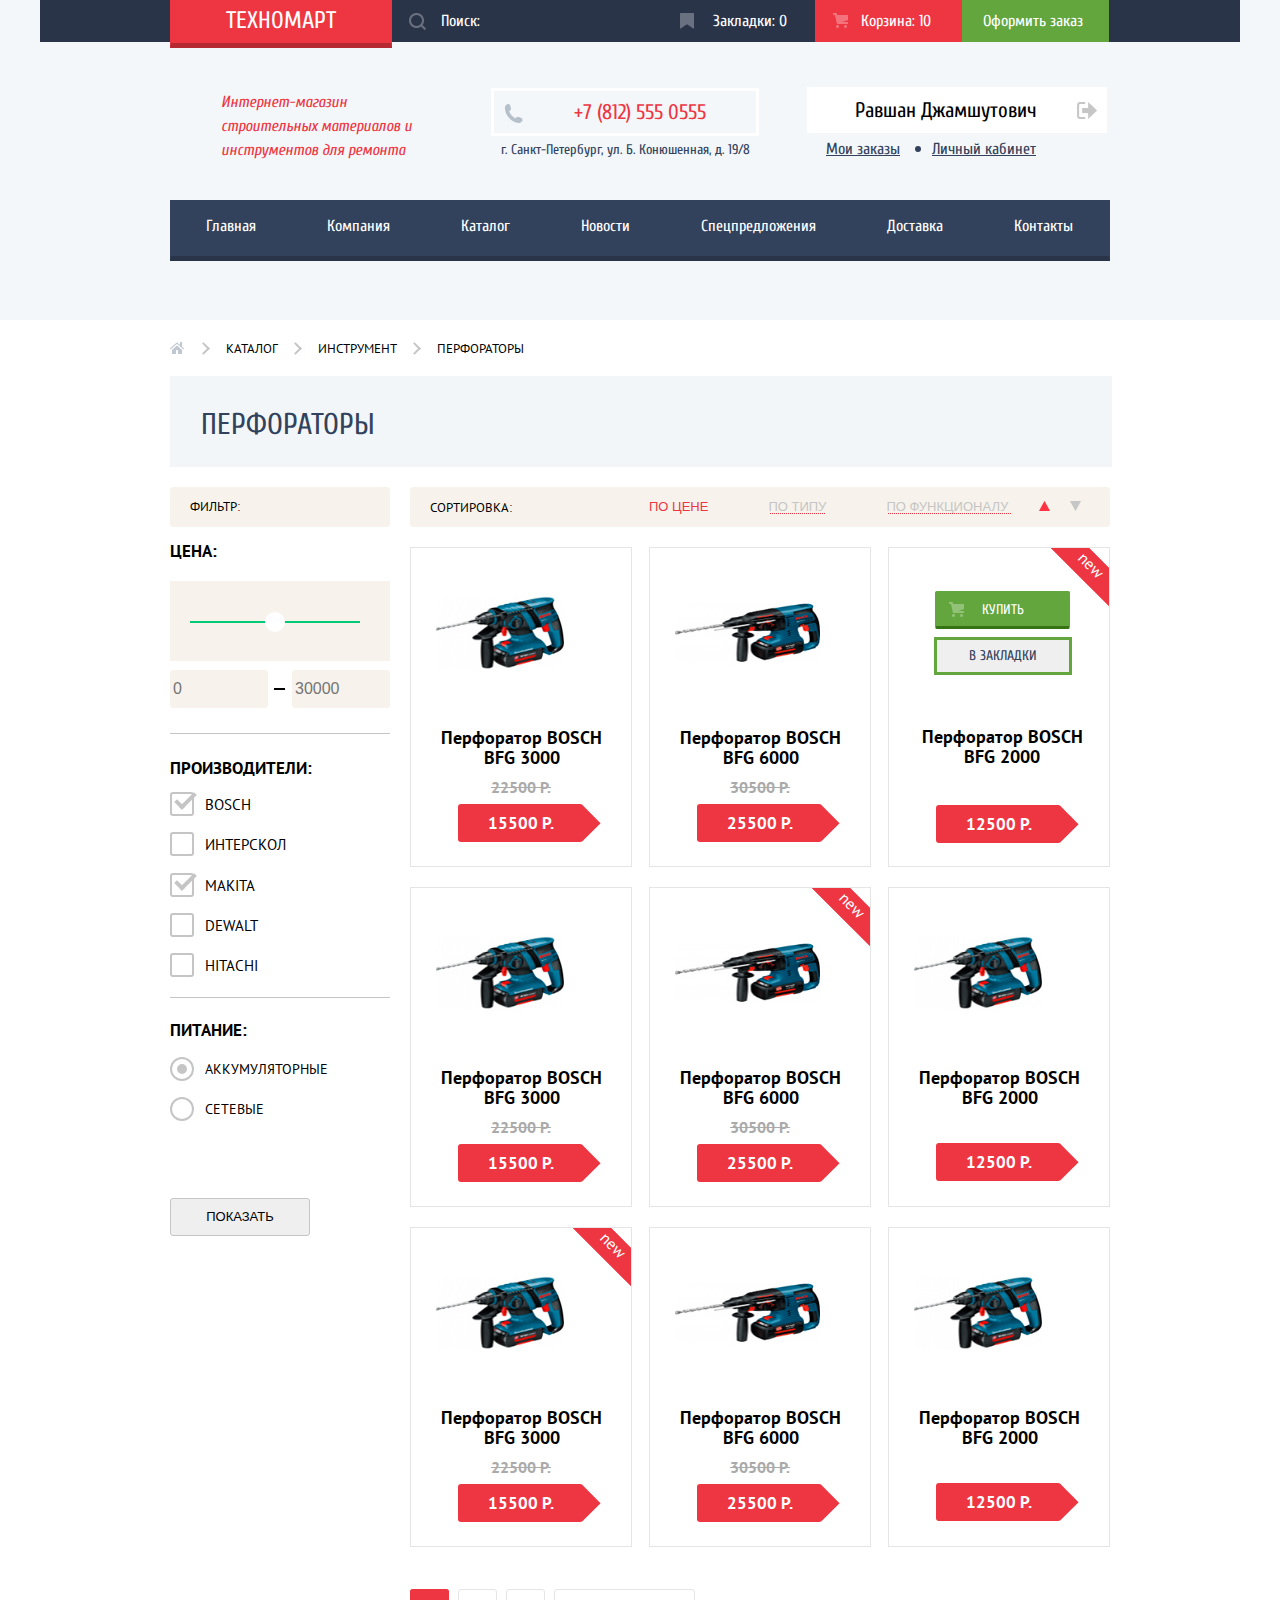
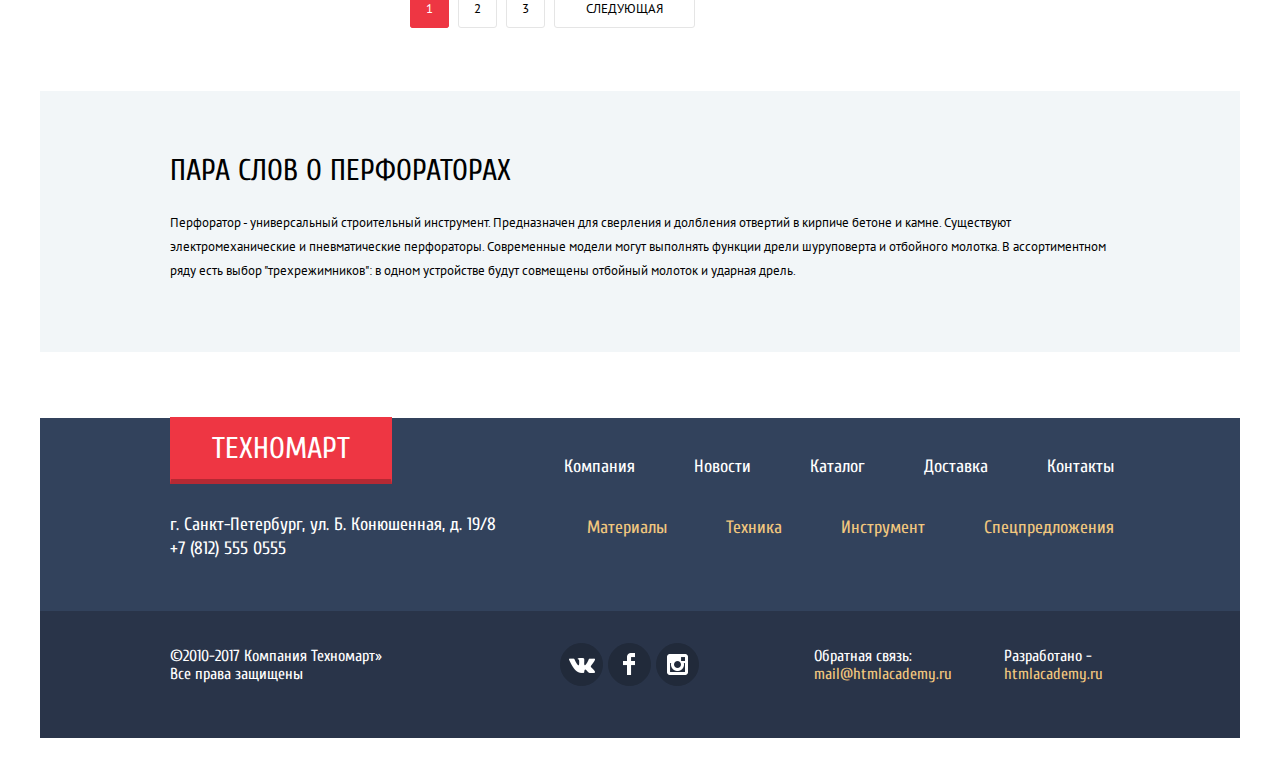
<file: catalog.html>
<!DOCTYPE>
<HTML lang="ru">
    <head>
        <meta charset="utf-8">
        <title>Техномарт</title>
        <link rel="stylesheet" href="style.css">
        <link rel="stylesheet" href="style-autoprefixer.css">
        <link href="https://fonts.googleapis.com/css?family=Cuprum:400,400i,700&amp;subset=cyrillic" rel="stylesheet">
        <link href="https://fonts.googleapis.com/css?family=PT+Sans:400,400i,700&amp;subset=cyrillic" rel="stylesheet">
    </head>
        <body>
            <header class="technomart-header">
                <div class="container">
                    <nav>
                        <div class="top">
                            <ul class="top-menu">
                                <div class="logo-tech">
                                   <h1><a href="index.html">Техномарт</a></h1>
                                </div>
                                <li class="search">
                                    <form action="" method="get">
                                        <button type="submit">Поиск:</button>
                                        <input type="text" name="search">          
                                    </form>
                                </li>
                                <li class="bookmark"><a href="">Закладки: 0</a></li>
                                <li class="ctg-basket"><a href="">Корзина: 10</a></li>
                                <li class="order"><a href="">Оформить заказ</a></li>
                             </ul>
                            <div class="user-block">
                                <div class="shop">
                                    <p>Интернет-магазин строительных материалов и инструментов для ремонта</p>
                                </div>
                                <div class="contact-info">
                                 <a href="tel:+78125550555">+7 (812) 555 0555</a>
                                 <p>г. Санкт-Петербург, ул. Б. Конюшенная, д. 19/8</p>
                               </div>
                                <div class="ctg-user">
                                    <p>Равшан Джамшутович</p>
                                    <div class="wrapper">
                                      <a href="">Мои заказы</a>
                                      <div class="dot"></div>
                                      <a href="" class="privat">Личный кабинет</a>
                                    </div>
                                </div>
                           </div>
                           <div class="menu">
                               <ul class="main-menu">
                                   <li class="cover"><a href="index.html">Главная</a></li>
                                    <li><a href="">Компания</a></li>
                                    <li><a href="catalog.html" class="catalog">Каталог</a></li>
                                    <li><a href="">Новости</a></li>
                                    <li><a href="">Спецпредложения</a></li>
                                    <li><a href="">Доставка</a></li>
                                    <li class="contact"><a href="">Контакты</a></li>
                               </ul>
                           </div>
                       </div>
                    </nav>
                </div>
            </header>
            <main class="catalog-tech">
                <nav>
                <div class="bread-crumbs">
                    <ul>
                        <li><a href="index.html" class="home"></a></li>
                        <li class="arrow"><a href=""></a></li>
                        <li><a href="">Каталог</a></li>
                        <li class="arrow"><a href=""></a></li>
                        <li><a href="">Инструмент</a></li>
                        <li class="arrow"><a href=""></a></li>
                        <li><a href="">Перфораторы</a></li>
                    </ul>
               </div>
                <div class="ctg-title">
                    <h1>Перфораторы</h1>
                </div>
                <div class="contain">
                     <div class="filter">
                         <p>Фильтр:</p>
                        <aside class="the-price">
                            <form action="" method="get">
                               <h3>Цена:</h3>
                               <div class="ctg-range">
                               <label for="price" class="ctg-road"></label>
                               <input type="range" min="0" max="30000" id="price">
                               </div>
                                <div class="begin">
                                   <label for="0"></label>
                                   <input type="text" name="start" id="start" placeholder="0">
                               </div>
                               <div class="hyphen"></div>
                                <div class="finish">
                                   <label for="30000"></label>
                                   <input type="text" name="end" id="end" placeholder="30000">
                                </div>
                           </form>
                       </aside>
                       <aside class="marks">
                             <form action="" method="get">
                                 <h3>Производители:</h3>
                                 <div class="ch-group">
                                        <div class="ch-gr">
                                           <input type="checkbox" id="ch1" checked>
                                           <label for="ch1">Bosch</label>
                                        </div>
                                        <div class="ch-gr">
                                           <input type="checkbox" id="ch2">
                                           <label for="ch2">Интерскол</label>
                                       </div>
                                        <div class="ch-gr">
                                            <input type="checkbox" id="ch3" checked>
                                            <label for="ch3">Makita</label>
                                        </div>
                                        <div class="ch-gr">
                                           <input type="checkbox" id="ch4">
                                           <label for="ch4">Dewalt</label>
                                        </div>
                                        <div class="ch-gr">
                                           <input type="checkbox" id="ch5">
                                           <label for="ch5">Hitachi</label>
                                       </div>
                                  </div>
                               </form>
                       </aside>
                       <aside class="battery">
                              <form action="" method="get">
                                 <h3>Питание:</h3>
                                 <div class="ch-group">
                                        <div class="ch-radio">
                                           <input type="radio" name="check-radio" id="radio1" checked>
                                           <label for="radio1">Аккумуляторные</label>
                                       </div>
                                        <div class="ch-radio">
                                            <input type="radio" name="check-radio" id="radio2">
                                            <label for="radio2">Сетевые</label>
                                       </div>
                                 </div>
                              </form>
                       </aside>
                       <button class="show">Показать</button>
                   </div>
                   <div class="ctg catalog-items">
                        <div class="sort">
                           <p>Сортировка:</p>
                           <button class="price active">По цене</button>
                           <button class="type">По типу</button>
                           <button class="fun">По функционалу</button>
                           <button class="up"></button>
                           <button class="down"></button>
                        </div>
                        <div class="ctg-item catalog-item">
                            <img src="img/ct-it1.jpg"  width="128px" height="90px">
                            <div class="more-detail">
                                    <button class="buy">Купить</button>
                                    <button class="bookmarks">В закладки</button>
                            </div>
                            <p>Перфоратор BOSCH BFG 3000</p>
                            <span class="item-price">22500 P.</span>
                            <button class="cost">15500 P.</button>
                        </div>
                        <div class="ctg-item catalog-item">
                            <img src="img/ct-it2.jpg" width="145px" height="90px">
                            <div class="more-detail">
                                    <button class="buy">Купить</button>
                                    <button class="bookmarks">В закладки</button>
                            </div>
                            <p>Перфоратор BOSCH BFG 6000</p>
                            <span class="item-price">30500 P.</span>
                            <button class="cost">25500 P.</button>
                        </div>
                        <div class="ctg-item catalog-item">
                            <div class="new-ctg">
                                 <span class="newnew">new</span>
                            </div>
                            <div class="more">
                              <button class="buy">Купить</button>
                              <button class="bookmarks">В закладки</button>
                            </div>
                             <div class="detail">
                                <p>Перфоратор BOSCH BFG 2000</p>
                                <button class="cost">12500 P.</button>
                            </div>
                        </div>
                        <div class="ctg-item catalog-item">
                            <img src="img/ct-it3.jpg" width="128px" height="90px">
                            <div class="more-detail">
                                    <button class="buy">Купить</button>
                                    <button class="bookmarks">В закладки</button>
                            </div>
                            <p>Перфоратор BOSCH BFG 3000</p>
                            <span class="item-price">22500 P.</span>
                            <button class="cost">15500 P.</button>
                        </div>
                        <div class="ctg-item catalog-item">
                            <img src="img/ct-it4.jpg" width="145px" height="90px">
                            <div class="more-detail">
                                    <button class="buy">Купить</button>
                                    <button class="bookmarks">В закладки</button>
                            </div>
                            <div class="new-ctg">
                                <span class="newnew">new</span>
                            </div>
                            <p>Перфоратор BOSCH BFG 6000</p>
                            <span class="item-price">30500 P.</span>
                            <button class="cost">25500 P.</button>
                       </div>
                        <div class="ctg-item catalog-item">
                            <img src="img/ct-it5.jpg" width="128px" height="90px">
                            <div class="more-detail">
                                    <button class="buy">Купить</button>
                                    <button class="bookmarks">В закладки</button>
                            </div>
                            <p>Перфоратор BOSCH BFG 2000</p>
                            <button class="cost-in cost">12500 P.</button>
                        </div>
                        <div class="ctg-item catalog-item">
                            <img src="img/ct-it6.jpg" width="128px" height="90px">
                            <div class="more-detail">
                                    <button class="buy">Купить</button>
                                    <button class="bookmarks">В закладки</button>
                            </div>
                            <div class="new-ctg">
                               <span class="newnew">new</span>
                           </div>
                            <p>Перфоратор BOSCH BFG 3000</p>
                            <span class="item-price">22500 P.</span>
                            <button class="cost">15500 P.</button>
                       </div>
                        <div class="ctg-item catalog-item">
                            <img src="img/ct-it7.jpg" width="145px" height="90px">
                            <div class="more-detail">
                                    <button class="buy">Купить</button>
                                    <button class="bookmarks">В закладки</button>
                            </div>
                            <p>Перфоратор BOSCH BFG 6000</p>
                            <span class="item-price">30500 P.</span>
                            <button class="cost">25500 P.</button>
                        </div>
                        <div class="ctg-item catalog-item">
                            <img src="img/ct-it8.jpg" width="128px" height="90px">
                            <div class="more-detail">
                                    <button class="buy">Купить</button>
                                    <button class="bookmarks">В закладки</button>
                            </div>
                            <p>Перфоратор BOSCH BFG 2000</p>
                            <button class="cost-in cost">12500 P.</button>
                       </div>
                   </div>
               </div>
               <div class="pagination">
                    <a href="" class="one active" name="1">1</a>
                    <a href="" class="two" name="2">2</a>
                    <a href="" class="three" name="3">3</a>
                    <a href="" class="next" name="Следующая">Следующая</a>
                </div>
             </nav>
        </main>
        <div class="describ">
            <div class="info-desc">
                <h2>Пара слов о перфораторах</h2>
                    <article>Перфоратор - универсальный строительный инструмент. Предназначен для сверления и долбления отвертий в кирпиче бетоне и камне.
                    Существуют электромеханические и пневматические перфораторы. Современные модели могут выполнять функции дрели шуруповерта и отбойного молотка.
                В ассортиментном ряду есть выбор "трехрежимников": в одном устройстве будут совмещены отбойный молоток и ударная дрель. 
                   </article>
            </div>
        </div>
         <div class="ctg-modal">
             <h1>Товар добавлен в корзину!</h1>
             <div class="background">
               <a href="" class="check-order">Оформить заказ</a>
               <button class="shopping">Продолжить покупки</button>
            </div>
        </div>
        <script type="text/javascript" src="javascript.js"> </script>
    </body>
    <footer>
            <div class="foot-menu">
                <ul>
                    <div class="foot-logo logo-tech">
                       <h1><a href="index.html">Техномарт</a></h1>
                    </div>
                    <li><a href="">Компания</a></li>
                    <li><a href="">Новости</a></li>
                    <li><a href="">Каталог</a></li>
                    <li><a href="">Доставка</a></li>
                    <li><a href="">Контакты</a></li>
                </ul>
                <div class="middle">
                    <ul>
                        <div class="address">
                        <p>г. Санкт-Петербург, ул. Б. Конюшенная, д. 19/8 +7 (812) 555 0555</p>
                     </div>
                       <li><a href="">Материалы</a></li>
                       <li><a href="">Техника</a></li>
                       <li><a href="">Инструмент</a></li>
                       <li><a href="">Спецпредложения</a></li>
                   </ul>
                </div>
            </div>
            <div class="foot-boot">
                <div class="firm">
                   <p>©2010-2017 Компания Техномарт» Все права защищены</p>
                </div>
                <div class="social">
                    <div class="circle circle-vk">
                       <a href=""><img src="img/vk.png" width="26px" height="15px" alt="vkontakte"></a>
                    </div>
                    <div class="circle circle-fc">
                       <a href=""><img src="img/fc.png" width="12px" height="22px" alt="facebook"></a>
                    </div>
                    <div class="circle circle-insta">
                       <a href=""><img src="img/insta.png" width="21px" height="21px" alt="instagram"></a>
                    </div>
               </div>
                <div class="creator">
                   <p>Обратная связь: <a href="">mail@htmlacademy.ru</a></p>
                   <p>Разработано - <a href="">htmlacademy.ru</a></p>
               </div>
            </div>
        </footer>
    </HTML>
</file>
<file: style.css>
/*! normalize.css v7.0.0 | MIT License | github.com/necolas/normalize.css */

/* Document
   ========================================================================== */

/**
 * 1. Correct the line height in all browsers.
 * 2. Prevent adjustments of font size after orientation changes in
 *    IE on Windows Phone and in iOS.
 */

 html {
    line-height: 1.15; /* 1 */
    -ms-text-size-adjust: 100%; /* 2 */
    -webkit-text-size-adjust: 100%; /* 2 */
  }
  
  /* Sections
     ========================================================================== */
  
  /**
   * Remove the margin in all browsers (opinionated).
   */
  
  body {
    margin: 0;
  }
  
  /**
   * Add the correct display in IE 9-.
   */
  
  article,
  aside,
  footer,
  header,
  nav,
  section {
    display: block;
  }
  
  /**
   * Correct the font size and margin on `h1` elements within `section` and
   * `article` contexts in Chrome, Firefox, and Safari.
   */
  
  h1 {
    font-size: 2em;
    margin: 0.67em 0;
  }
  
  /* Grouping content
     ========================================================================== */
  
  /**
   * Add the correct display in IE 9-.
   * 1. Add the correct display in IE.
   */
  
  figcaption,
  figure,
  main { /* 1 */
    display: block;
  }
  
  /**
   * Add the correct margin in IE 8.
   */
  
  figure {
    margin: 1em 40px;
  }
  
  /**
   * 1. Add the correct box sizing in Firefox.
   * 2. Show the overflow in Edge and IE.
   */
  
  hr {
    box-sizing: content-box; /* 1 */
    height: 0; /* 1 */
    overflow: visible; /* 2 */
  }
  
  /**
   * 1. Correct the inheritance and scaling of font size in all browsers.
   * 2. Correct the odd `em` font sizing in all browsers.
   */
  
  pre {
    font-family: monospace, monospace; /* 1 */
    font-size: 1em; /* 2 */
  }
  
  /* Text-level semantics
     ========================================================================== */
  
  /**
   * 1. Remove the gray background on active links in IE 10.
   * 2. Remove gaps in links underline in iOS 8+ and Safari 8+.
   */
  
  a {
    background-color: transparent; /* 1 */
    -webkit-text-decoration-skip: objects; /* 2 */
  }
  
  /**
   * 1. Remove the bottom border in Chrome 57- and Firefox 39-.
   * 2. Add the correct text decoration in Chrome, Edge, IE, Opera, and Safari.
   */
  
  abbr[title] {
    border-bottom: none; /* 1 */
    text-decoration: underline; /* 2 */
    text-decoration: underline dotted; /* 2 */
  }
  
  /**
   * Prevent the duplicate application of `bolder` by the next rule in Safari 6.
   */
  
  b,
  strong {
    font-weight: inherit;
  }
  
  /**
   * Add the correct font weight in Chrome, Edge, and Safari.
   */
  
  b,
  strong {
    font-weight: bolder;
  }
  
  /**
   * 1. Correct the inheritance and scaling of font size in all browsers.
   * 2. Correct the odd `em` font sizing in all browsers.
   */
  
  code,
  kbd,
  samp {
    font-family: monospace, monospace; /* 1 */
    font-size: 1em; /* 2 */
  }
  
  /**
   * Add the correct font style in Android 4.3-.
   */
  
  dfn {
    font-style: italic;
  }
  
  /**
   * Add the correct background and color in IE 9-.
   */
  
  mark {
    background-color: #ff0;
    color: #000;
  }
  
  /**
   * Add the correct font size in all browsers.
   */
  
  small {
    font-size: 80%;
  }
  
  /**
   * Prevent `sub` and `sup` elements from affecting the line height in
   * all browsers.
   */
  
  sub,
  sup {
    font-size: 75%;
    line-height: 0;
    position: relative;
    vertical-align: baseline;
  }
  
  sub {
    bottom: -0.25em;
  }
  
  sup {
    top: -0.5em;
  }
  
  /* Embedded content
     ========================================================================== */
  
  /**
   * Add the correct display in IE 9-.
   */
  
  audio,
  video {
    display: inline-block;
  }
  
  /**
   * Add the correct display in iOS 4-7.
   */
  
  audio:not([controls]) {
    display: none;
    height: 0;
  }
  
  /**
   * Remove the border on images inside links in IE 10-.
   */
  
  img {
    border-style: none;
  }
  
  /**
   * Hide the overflow in IE.
   */
  
  svg:not(:root) {
    overflow: hidden;
  }
  
  /* Forms
     ========================================================================== */
  
  /**
   * 1. Change the font styles in all browsers (opinionated).
   * 2. Remove the margin in Firefox and Safari.
   */
  
  button,
  input,
  optgroup,
  select,
  textarea {
    font-family: sans-serif; /* 1 */
    font-size: 100%; /* 1 */
    line-height: 1.15; /* 1 */
    margin: 0; /* 2 */
  }
  
  /**
   * Show the overflow in IE.
   * 1. Show the overflow in Edge.
   */
  
  button,
  input { /* 1 */
    overflow: visible;
  }
  
  /**
   * Remove the inheritance of text transform in Edge, Firefox, and IE.
   * 1. Remove the inheritance of text transform in Firefox.
   */
  
  button,
  select { /* 1 */
    text-transform: none;
  }
  
  /**
   * 1. Prevent a WebKit bug where (2) destroys native `audio` and `video`
   *    controls in Android 4.
   * 2. Correct the inability to style clickable types in iOS and Safari.
   */
  
  button,
  html [type="button"], /* 1 */
  [type="reset"],
  [type="submit"] {
    -webkit-appearance: button; /* 2 */
  }
  
  /**
   * Remove the inner border and padding in Firefox.
   */
  
  button::-moz-focus-inner,
  [type="button"]::-moz-focus-inner,
  [type="reset"]::-moz-focus-inner,
  [type="submit"]::-moz-focus-inner {
    border-style: none;
    padding: 0;
  }
  
  /**
   * Restore the focus styles unset by the previous rule.
   */
  
  button:-moz-focusring,
  [type="button"]:-moz-focusring,
  [type="reset"]:-moz-focusring,
  [type="submit"]:-moz-focusring {
    outline: 1px dotted ButtonText;
  }
  button {
  outline: none;
  }
  
  /**
   * Correct the padding in Firefox.
   */
  
  fieldset {
    padding: 0.35em 0.75em 0.625em;
  }
  
  /**
   * 1. Correct the text wrapping in Edge and IE.
   * 2. Correct the color inheritance from `fieldset` elements in IE.
   * 3. Remove the padding so developers are not caught out when they zero out
   *    `fieldset` elements in all browsers.
   */
  
  legend {
    box-sizing: border-box; /* 1 */
    color: inherit; /* 2 */
    display: table; /* 1 */
    max-width: 100%; /* 1 */
    padding: 0; /* 3 */
    white-space: normal; /* 1 */
  }
  
  /**
   * 1. Add the correct display in IE 9-.
   * 2. Add the correct vertical alignment in Chrome, Firefox, and Opera.
   */
  
  progress {
    display: inline-block; /* 1 */
    vertical-align: baseline; /* 2 */
  }
  
  /**
   * Remove the default vertical scrollbar in IE.
   */
  
  textarea {
    overflow: auto;
  }
  
  /**
   * 1. Add the correct box sizing in IE 10-.
   * 2. Remove the padding in IE 10-.
   */
  
  [type="checkbox"],
  [type="radio"] {
    box-sizing: border-box; /* 1 */
    padding: 0; /* 2 */
  }
  
  /**
   * Correct the cursor style of increment and decrement buttons in Chrome.
   */
  
  [type="number"]::-webkit-inner-spin-button,
  [type="number"]::-webkit-outer-spin-button {
    height: auto;
  }
  
  /**
   * 1. Correct the odd appearance in Chrome and Safari.
   * 2. Correct the outline style in Safari.
   */
  
  [type="search"] {
    -webkit-appearance: textfield; /* 1 */
    outline-offset: -2px; /* 2 */
  }
  
  /**
   * Remove the inner padding and cancel buttons in Chrome and Safari on macOS.
   */
  
  [type="search"]::-webkit-search-cancel-button,
  [type="search"]::-webkit-search-decoration {
    -webkit-appearance: none;
  }
  
  /**
   * 1. Correct the inability to style clickable types in iOS and Safari.
   * 2. Change font properties to `inherit` in Safari.
   */
  
  ::-webkit-file-upload-button {
    -webkit-appearance: button; /* 1 */
    font: inherit; /* 2 */
  }
  
  /* Interactive
     ========================================================================== */
  
  /*
   * Add the correct display in IE 9-.
   * 1. Add the correct display in Edge, IE, and Firefox.
   */
  
  details, /* 1 */
  menu {
    display: block;
  }
  
  /*
   * Add the correct display in all browsers.
   */
  
  summary {
    display: list-item;
  }
  
  /* Scripting
     ========================================================================== */
  
  /**
   * Add the correct display in IE 9-.
   */
  
  canvas {
    display: inline-block;
  }
  
  /**
   * Add the correct display in IE.
   */
  
  template {
    display: none;
  }
  /* Hidden
     ========================================================================== */
  
  /**
   * Add the correct display in IE 10-.
   */
  
  [hidden] {
    display: none;
  }
  body {
    font-family: 'Cuprum','pt-sans', Arial, Helvetica, sans-serif; 
    margin: 0 auto;
  }
  /* modal 1 */
  .modal{
    display: none;
  }
  .open{
    display: block;
  }
.modal{
  width: 620px;
  height: 430px;
  position: absolute;
  font-size: 18px;
  line-height: 1;
  border-top: 7px solid #ff5257;
  background-color: #ffffff;
  top: 2525px;
  left: 400px;
  box-shadow: 2px 2px 20px rgba(0,0,0,1);
  }
  .modal label{
    width: 100px;
    float: left;
    height: 20px;
    margin: 48px 0 0 80px;
  }
  .modal input{
    width: 220px;
    height: 37px;
    vertical-align: top;
    transform: translate(0px,13px);
    border: 2px solid #dee3e4;
    border-radius: 3px;
  }
  .modal text-area{
    float: left;
    margin: 70px 0 0 80px;
  }
  .modal text-area input{
    width: 460px;
    height: 114px;
    vertical-align: top;
    transform: translate(0px, 13px);
  }
  .modal .email{
    margin-left: 140px;
  }
  .send{
  border: 1px solid #f4f4f4;
  background-color: #f4f4f4;
  float: left;
  width: 618px;
  height: 120px;
  margin-top: 38px;
  }
  .send-btn{
    float: left;
    margin: 37px 0 0 80px;
    border: 1px solid #ee3643;
    background-color: #ee3643;
    width: 460px;
    height: 38px;
    font-family: 'Cuprum', sans-serif;
    font-size: 14px;
    line-height: calc(18/14);
    text-transform: uppercase;
    color: #ffffff;
  }
  .modal span.err{
    opacity: 1;
  }
  .modal span{
    float: left;
    position: absolute;
    top: 28%;
    left: 52%;
    font-size: 12px;
    color: #ee3646;
    opacity: 0;
  }
  .modal input[placeholder]{
    font-family: 'Pt Sans', sans-serif;
    font-size: 13px;
    line-height: calc(18/13);
    padding-left: 14px;
  }
/* modal 2 */
.ctg-modal{
  display: none;
}
.open{
  display: block;
}
.ctg-modal{
  font-family: 'Cuprum', sans-serif;
  width: 620px;
  height: 280px;
  border-top: 7px solid #ee3643;
  background-color: #ffffff;
  position: absolute;
  top: 412px;
  left: 422px;
  background-image: url(img/check.png);
  background-position: 100px 55px;
  background-repeat: no-repeat;
  box-shadow: 2px 2px 20px rgba(0,0,0,1);
}
.ctg-modal h1{
  margin: 75px 178px;
  width: 315px;
  font-size: 30px;
  font-weight: 400;
  line-height: 1;
}
.ctg-modal button{
  margin-top: 37px;
  font-family: 'Cuprum', sans-serif;
}
.check-order{
  width: 220px;
  height: 38px;
  border: 1px solid #ee3643;
  background-color: #ee3643;
  border-radius: 3px;
  color: #ffffff;
  text-decoration: none;
  text-transform: uppercase;
  font-size: 14px;
  font-weight: 400;
  line-height: calc(18/14);
  margin: 0 20px 0 80px;
  padding: 9px 58px;
}
.shopping{
  border: 1px solid #ffffff;
  background-color: #ffffff;
  border-radius: 3px;
  color: #000;
  text-transform: uppercase;
  font-size: 14px;
  font-weight: 400;
  line-height: calc(18/14);
  width: 220px;
  height: 38px;
}
.background{
  height: 112px;
  background-color: #f1f1f1;
}
/* -------------------------------- */
.goods{
  font-family: 'pt-sans', sans-serif;
}
.technomart-header{
  background-color: #f4f7f9;
}
.container{
  width: 1200px;
  height: 320px;
  margin: 0 auto;
}
.top-menu{
  display: flex;
  align-items: center;
  list-style: none;
  height: 42px;
  background-color: #293449;
  padding: 0;
}
.top-menu a{
  color: #ffffff;
  text-decoration: none;
  border: 1px solid transparent;
  padding: 18px 31px 11px;
}
.logo-tech a {
  margin-left: 130px;
  width: 220px;
  height: 43px;
  border: 1px solid #ee3643;
  border-bottom: 5px solid #b52933;
  background-color: #ee3643;
  padding: 9px 55px;
  color: #ffffff;
  text-decoration: none;
}
.logo-tech h1 {
  font-size: 24px;
  line-height: 1;
  font-weight: 400;
  text-transform: uppercase;
  color: #ffffff;
  margin: 0;
}
/* поиск */
.search{
  flex-grow: 1;
  flex-basis: 5px;
}
.search button{
  cursor: pointer;
  padding-left: 49px;
  height: 41px;
  border: none;
  color: #ffffff;
  background: transparent;
  font-family: 'Cuprum' , sans-serif;
  background-image: url(img/search-icon.png);
  background-position: 17px;
  background-repeat: no-repeat;
}
.search form{
  position: relative;
  margin: 0;
  width: 270px;
  height: 41px;
  top: 0px;
}
.search input{
  position: absolute;
  border: none;
  outline: none;
  background-color: transparent;
  height: 42px;
  top: -1px;
  left: 0;
  width: 270px;
}
/* ------------------------- */
.bookmark a{
  background-image: url(img/bookmark-icon.png);
  background-position: 17px;
  background-repeat: no-repeat;
  padding: 11px 27px 11px 50px;
}
.basket a{
  background-image: url(img/basket-icon.png);
  background-position: 17px;
  background-repeat: no-repeat;
  padding: 11px 27px 11px 50px;
}
.ctg-basket a{
  padding: 11px 30px 11px 45px;
  background-color: #ee3643;
  background-image: url(img/basket-icon.png);
  background-position: 17px;
  background-repeat: no-repeat;
}
.order{
  flex-grow: 3;
  flex-basis: 20%;
}
.order a{
  background: #63a63e;
  padding: 11px 25px 11px 20px;
}
.user-block{
  display: block;
  margin: 40px 0 0 130px;
  height: 118px;
  width: 940px;
}
.shop{
  float: left;
  width: 200px;
  height: 90px;
  margin-left: 51px;
}
.shop p{
  font-size: 16px;
  font-style: italic;
  color: #ee3643;
  line-height: calc(24/16);
  margin: 0;
  padding-top: 8px;
}
.contact-info{
  float: left;
  margin: 18px 0 0 70px;
}
.contact-info p{
  font-size: 14px;
  line-height: calc(24/14);
  text-align: center;
  color: #32425c;
}
.contact-info a{
  font-size: 21px;
  text-decoration: none;
  color: #ee3643;
  border: 3px solid #ffffff;
  padding: 9px 50px 9px 80px;
  background-image: url(img/phone-icon.png);
  background-position: 10px 13px;
  background-repeat: no-repeat;
}
.user{
  float: left;
  margin: 20px 0 0 70px;
}
.user a{
  font-size: 21px;
  line-height: calc(18/21);
  border: 1px solid #ffffff;
  background-color: #ffffff;
  color: black;
  text-decoration: none;
}
.log-in {
  padding: 10px 20px 10px 40px;
  background-image: url(img/login-icon.png);
  background-position: 14px;
  background-repeat: no-repeat;
}
.reg{
  padding: 10px 20px 10px 30px;
  margin-left: 7px;
}
.dot{
  position: relative;
}
.dot:before{
  position: absolute;
  content: "";
  width: 2px;
  height: 2px;
  top: 6px;
  left: 108px;
  border: 2px solid #32425c;
  background-color: #32425c;
  border-radius: 50%;
}
.ctg-user{
  float: left;
  width: 300px;
  height: 46px;
  margin-left: 48px;
  margin-top: 5px;
  background-color: #ffffffff;
}
.ctg-user p{
  font-size: 21px;
  line-height: calc(18/21);
  border: 1px solid #ffffff;
  background-color: #ffffff;
  margin: 13px 0px 20px 47px;
  background-image: url(img/user-icon.png);
  background-position: 14px;
  background-repeat: no-repeat;
  background-image: url(img/logout-icon.png);
  background-position: 222px 1px;
  background-repeat: no-repeat;
}
.ctg-user a{
  font-size: 16px;
  line-height: calc(18/16);
  text-decoration: underline;
  color: #32425c;
  margin-left: 19px;
  float: left;
}
.privat:last-child{
  margin-left: 32px;
}
.main-menu{
  display: flex;
  list-style: none;
  padding: 0;
}
.menu{
  width: 938px;
  height: 55px;
  border: 1px solid #32425c;
  border-bottom: 5px solid #293449;
  background-color: #32425c;
  margin-left: 130px;
}
.main-menu a{
  color: #ffffff;
  text-decoration: none;
  border: 1px solid transparent;
  padding: 15px 35px 23px 34px;
}
.main-tech{
  width: 940px;
  margin: 0 auto;
}
.items-wrapper{
  width: 940px;
  margin: 0 auto;
}
/* ссылки */
.menu a:hover{
  background-color: #293449;
}
.main-menu a:active{
  background-color: #1d2739;
}
.items a:hover{
  background-color: rgba(0, 0, 0, 0.2);
}
.items a:active{
  background-color: rgba(0, 0, 0, 0.3);
}
.slides a:hover{
  background-color: #ca2c37;
}
.slides a:active{
  background-color: #ba2732;
}
.logo-tech a:hover{
  background-color: #ca2c37;
}
.logo-tech a:active{
  background-color: #ba2732;
}
.order a:hover{
  background-color: #5fbb2d;
}
.top-menu li a:active{
  opacity: 0.6;
}
.top-menu li a:hover{
  opacity: 0.9;
}
.search:hover{
  background-color: #212a3a;
  background-image: url(img/search-icon2.png);
  background-position: 17px;
  background-repeat: no-repeat;
}
.search input:focus{
  background-color: #ffffff;
  background-image: url(img/search-icon3.png);
  background-position: 17px;
  background-repeat: no-repeat;
}
.bookmark a:hover{
  background-image: url(img/bookmark-icon2.png);
  background-position: 17px;
  background-repeat: no-repeat;
}
.bookmark a:active{
  background-color: #161d29;
}
.basket a:hover{
  background-image: url(img/basket-icon2.png);
  background-position: 17px;
  background-repeat: no-repeat;
}
.basket a:active{
  background-color: #161d29;
}
.ctg-basket a:hover{
  background-image: url(img/basket-icon2.png);
  background-position: 17px;
  background-repeat: no-repeat;
}
.log-in:hover{
  padding: 10px 20px 10px 40px;
  background-image: url(img/login-icon2.png);
  background-position: 14px;
  background-repeat: no-repeat;
  color: #ee3643;
}
.log-in:active{
  background-image: url(img/login-icon.png);
  background-position: 14px;
  background-repeat: no-repeat;
  color:#c5c5c5;
}
.reg:hover{
  color: #ee3643;
}
.reg:active{
  color:#c5c5c5;
}
.ctg-user p:hover{
  background-image: url(img/logout-icon2.png);
  background-position: 222px 1px;
  background-repeat: no-repeat;
}
.ctg-user p:active{
  background-image: url(img/logout-icon.png);
  background-position: 222px 1px;
  background-repeat: no-repeat;
  color:#c5c5c5;
}
.ctg-user a:hover{
  color: #ee3643;
}
.ctg-user a:active{
  color:#c3c9d1;
}
.brands a:hover{
  box-shadow: 1px 3px 10px rgba(0, 0, 0, 0.5);
}
.brands a:active{
  box-shadow: 1px 3px 5px rgba(0, 0, 0, 0.3); 
  opacity: 0.5;
}
.buy:hover{
  background-color: #5fbb2d;
}
.buy:active{
  background-color: #518534;
}
.bookmarks:hover{
  border: 3px solid #32425c;
}
.bookmarks:active{
  border: 3px solid #c1c6ce;
}
.catalog-item:hover{
  box-shadow: 1px 3px 10px rgba(0, 0, 0, 0.5);
}
.pop-goods a:hover{
  background-color: #ca2c37;
}
.pop-goods a:active{
  background-color: #ba2732;
}
.pop a:hover{
  background-color: #ca2c37;
}
.pop a:active{
  background-color: #ca2c37;
}
.about a:hover{
  background-color: #ca2c37;
}
.about a:active{
  background-color: #ca2c37;
}
#sv-btn1:hover{
  background-color: #293449;
}
.write-us:hover{
  background-color: #ca2c37;
}
.write-us:active{
  background-color: #ca2c37;
}
/*  ----------------------------   */
.items{
  display: grid;
  grid-template-columns: 300px 300px 300px;
  grid-gap: 20px;
  min-width: 940px;
  max-width: 940px;
  grid-template-rows: 123px 123px 123px;
  align-items: flex-start;
  margin-top: 59px;
}   
.item{
  width: 300px;
  height: 123px;
  border: 2px solid;
}
.item p{
  text-decoration: none;
  color: #ffffff;
  font-size: 24px;
  line-height: calc(30/24);
  margin: 21px 0 22px 23px;
}
.item a{
  font-size: 14px;
  margin: 0 0 0 23px;
  background-color: rgba(0, 0, 0, 0.1);
}
.yellow{
  border: 1px solid #ffbf47;
  background: #ffbf47;
  background-image: url(img/item1.png);
  background-position: 213px 31px;
  background-repeat: no-repeat;
  position: relative;
  overflow: hidden;
}
.yellow a{
  text-decoration: none;
  color: #ffffff;
  text-transform: uppercase;
  font-size: 14;
  line-height: calc(18/14);
  padding: 11px 26px;
  border-radius: 5px;
}
.new{
  position: absolute;
  content: "";
  width: 100px;
  height: 25px;
  border: 1px solid #ff5357;
  border-left: transparent;
  background-color: #ff5357;
  top: 5%;
  left: 76%;
  transform: rotate(45deg); 
  color: #ffffff;
  text-align: center;
}
.blue{
  border: 1px solid#3bbce3;
  background: #3bbce3;
  background-image: url(img/item2.png);
  background-position: 197px 33px;
  background-repeat: no-repeat;
}
.blue a{
  text-decoration: none;
  color: #ffffff;
  text-transform: uppercase;
  font-size: 14;
  line-height: calc(18/14);
  padding: 11px 28px;
  border-radius: 5px;
}
.lilac{
  border: 1px solid#dc91d8;
  background: #dc91d8;
  background-image: url(img/item3.png);
  background-position: 191px 31px;
  background-repeat: no-repeat;
}
.lilac a{
  text-decoration: none;
  color: #ffffff;
  text-transform: uppercase;
  font-size: 14;
  line-height: calc(18/14);
  padding: 12px 31px;
  border-radius: 5px;
}
.discount{
  grid-column-start: 3;
  border: 1px solid #8ed78f;
  background: #8ed78f;
  background-image: url(img/item4.png);
  background-position: 195px 26px;
  background-repeat: no-repeat;
}
.discount a{
  text-decoration: none;
  color: #ffffff;
  text-transform: uppercase;
  font-size: 14;
  line-height: calc(18/14);
  padding: 12px 23px;
  border-radius: 5px;
}
.del{
  grid-column-start: 3;
  border: 1px solid#ffc047;
  background: #ffc047; 
  background-image: url(img/item5.png);
  background-position: 191px 32px;
  background-repeat: no-repeat;
}
.del a{
  text-decoration: none;
  color: #ffffff;
  text-transform: uppercase;
  font-size: 14;
  line-height: calc(18/14);
  padding: 12px 37px;
  border-radius: 5px;
}
.slider{
  grid-row: 2/3;
  grid-column: 1/2;
  width: 620;
  height: 266;
  top: -17px;
  position: relative;
}
/* slider */
.slide{
  display: none;
}
.slide:nth-child(1){
  background-image: url(img/slide1.jpg);
  background-repeat: no-repeat;
  background-position: 100%;
}
.slide:nth-child(2) {
  background-image: url(img/slide2.jpg); 
  background-repeat: no-repeat;
  background-position: 100%;
}
#btn-1:checked ~ .slides .slide:nth-child(1) {
  display: block;
  width: 620px;
  height: 100%;
}
#btn-2:checked ~ .slides .slide:nth-child(2) {
  display: block;
  width: 620px;
  height: 100%;
}
.top-road{
  position: relative;
}
.top-road:before{
  position: absolute;
  content: "";
  width: 618px;
  height: 105px;
  top: 0;
  left: 0;
  background-color: rgba(0, 0, 0, 0.1);
}
.slide a{
  text-decoration: none;
  color: white;
  text-transform: uppercase;
  font-size: 14px;
  line-height: calc(18/14);
  padding: 10px 48px;
  border: 1px solid transparent;
  background: #ee3643;
  border-radius: 5px;
  margin-left: 25;
  position: relative;
  top: 133px;
}
.slide h2{
  font-size: 36px;
  line-height: calc(30/36);
  color: #ffffff;
  padding: 24px 0 0 26px;
  margin: 0;
  text-transform: uppercase;
}
.slide p{
  font-size: 18px;
  line-height: calc(24/18);
  color: #ffffff;
  margin: 0;
  padding: 5px 0 0 26px;
}
.slider-btn input{
  display: none;
}
.slider-btn label{
  position: relative;
  padding-left: 34px;
  top: 235;
  left: 45%;
}
.slider-btn label:before{
  position: absolute;
  content: " ";
  width: 10px;
  height: 10px;
  top: 0px;
  left: 50%;
  border: 1px solid #ffffff;
  background-color: #ffffff;
  border-radius: 50%;
}
.slider-btn input:checked + label:after{
  position: absolute;
  content: " ";
  width: 6px;
  height: 6px;
  border: 1px solid #ee3643;
  background: #ee3643;
  border-radius: 50%;
  top: 2px;
  left: 19px;
}
/* ----------------------- */
.pop-goods{
  display: flex;
  justify-content: space-between;
  margin-top: 53px;
  border: 1px solid #f9f5f0;
  background: #f9f5f0;
  padding: 25px;
}
.pop-goods p{
  margin: 0;
  font-size: 30px;
  line-height: 1;
  text-transform: uppercase;
  color: #32425c;
  align-self: center;
}
.pop-goods a{
  border: 1px solid #ee3643;
  background: #ee3643;
  color: #ffffff;
  text-transform: uppercase;
  text-decoration: none;
  padding: 9px 53px;
  border-radius: 5px;
  font-size: 14px;
}
.catalog-items{
  display: flex;
  justify-content: space-between;
  align-items: center;
  margin-top: 21px;
}
.catalog-items p{
  font-family: 'Pt Sans', sans-serif;
  font-weight: 700;
  font-size: 18px;
  line-height: calc(20/18);
  width: 182px;
  margin: 0 auto;
  text-align: center;
  padding: 90px 0 10px 1px;
}
.item-price{
  color:#aaaaaa;
  text-decoration: line-through;
  font-weight: 700;
  padding: 0 0 0 80px;
}
.catalog-item{
  font-family: 'Pt Sans', sans-serif;
  height: 318px;
  width: 220px;
  border: 1px solid #e5e5e5;
  position: relative;
  overflow: hidden;
  margin-bottom: 20px;
}
.catalog-item img{
  transform: translate(25px, 40px);
}
.cost{
  font-family: 'Pt Sans', sans-serif;
  position: relative;
  border: none;
  width: 125px;
  height: 38px;
  background-color: #ee3643;
  border-radius: 3px;
  font-size: 17px;
  font-weight: 700;
  line-height: calc(18/17);
  color: #ffffff;
  margin: 8px 0 0 47px;
}
.cost:after{
  content: "";
  position: absolute;
  border-left: 26px solid transparent;
  border-right: 26px solid #ee3643;
  border-bottom: 26px solid transparent;
  top: -3px;
  left: 89px;
  transform: rotate(45deg);
}
.new-item{
  position: absolute;
  content: "";
  width: 100px;
  height: 25px;
  border: 1px solid #ff5357;
  border-left: transparent;
  background-color: #ff5357;
  top: 2%;
  left: 68%;
  transform: rotate(45deg); 
  color: #ffffff;
  text-align: center;
}
.popular{
  height: 420px;
}
.pop{
  display: flex;
  justify-content: space-between;
  align-items: baseline;
  margin-top: 21px;
  border: 1px solid #f9f5f0;
  background: #f9f5f0;
  padding: 30px;
}
.pop p{
  margin: 5px 0 0 -4px;
  font-size: 30px;
  line-height: 1;
  text-transform: uppercase;
  color: #32425c;
  align-self: center;
}
.pop a{
  border: 1px solid #ee3643;
  background: #ee3643;
  color: #ffffff;
  text-transform: uppercase;
  text-decoration: none;
  padding: 10px 70px;
  border-radius: 3px;
  font-size: 14px;
}
.brands{
  display: grid;
  grid-gap: 20px;
  grid-template-rows: 145px 145px;
  grid-template-columns: 220px 220px 220px 220px;
  align-items: center;
  justify-items: center;
  margin-top: 16px;
}
.brands a{
  border: 1px solid #e5e5e5;
}
.brands a:nth-child(1){
   padding: 53px 46px 54px 47px;
}
.brands a:nth-child(2){
  padding: 50px 47px 54px 48px;
}
.brands a:nth-child(3){
  padding: 48px 37px 52px 37px;
}
.brands a:nth-child(4){
  padding: 24px 10px 32px 10px;
}
.brands a:nth-child(5){
  padding: 56px 24px 57px 26px;
}
.brands a:nth-child(6){
  padding: 33px 49px 38px 49px;
}
.brands a:nth-child(7){
  padding: 24px 34px 24px 34px;
}
.brands a:nth-child(8){
  padding: 37px 7px 38px 8px;
}
.info{
  display: flex;
  justify-content: space-between;
  width: 940px;
  height: 392px;
  margin: 0 auto;
}
.about h2{
  font-size: 30px;
  line-height: calc(24/30);
  font-weight: 400;
  text-transform: uppercase;
  margin: 0;
}
.about p{
  font-family: 'Pt Sans', sans-serif;
  font-size: 14px;
  line-height: calc(24/14);
  width: 563px;
  margin-top: 29px;
}
.about a{
  font-size: 14px;
  line-height: calc(18/14);
  text-transform: uppercase;
  text-decoration: none;
  border: 1px solid #ee3643;
  background-color: #ee3643;
  border-radius: 3px;
  color: #ffffff;
  padding: 10px 40px;
}
.about ul{
  padding: 0;
  margin: 28px 0 43px 0;
}
.about ul p{
  font-family: 'Pt Sans', sans-serif;
  font-size: 14px;
  line-height: calc(24/14);
  width: 475px;
}
.about li{
  position: relative;
  list-style: none;
  line-height: calc(32/14);
  padding-left: 42px;
}
.about li:before{
  position: absolute; 
  content: "";
  top: 15px;
  left: 0px;
  width: 25px;
  height: 1px;
  border: 1px solid #ee3643;
  background-color: #ee3643;
}
.contacts h2{
  font-size: 30px;
  line-height: calc(24/30);
  font-weight: 400;
  text-transform: uppercase;
  margin: 0;
}
.contacts p{
  font-family: 'Pt Sans', sans-serif;
  font-size: 14px;
  line-height: calc(24/14);
  width: 195px;
  margin-top: 29px;
}
.contacts button{
  font-family: 'Cuprum', sans-serif;
  font-size: 14px;
  line-height: calc(18/14);
  text-transform: uppercase;
  text-decoration: none;
  border: 1px solid #ee3643;
  background-color: #ee3643;
  border-radius: 3px;
  color: #ffffff;
  padding: 10px 60px;
  margin-top: 40px;
}
.catalog-tech{
  width: 940;
  margin: 0 auto;
}
.bread-crumbs{
  display: inline-block;
  width: 940px;
  height: 53px;
  margin: 3px 0 0 -1px;
}
.bread-crumbs ul{
  display: inline-block;
  padding: 0px;
}
.bread-crumbs li{
  position: relative;
  list-style: none;
  float: left;
  padding: 0px 20px 1px 0px;
}
.bread-crumbs a{
  font-family: 'Pt Sans', sans-serif;
  font-size: 13px;
  line-height: calc(18/13);
  color: #000;
  text-transform: uppercase;
  text-decoration: none;
}
.home{
  background-image: url(img/home-icon.png);
  background-position: 1px 50px;
  background-repeat: no-repeat;
  padding: 48px 17px 0 0px;
}
  /* стрелочки */
.arrow:before{
  content: "";
  position: absolute;
  width: 7px;
  height: 7px;
  border-top: 2px solid #c5c5c5;
  border-right: 2px solid #c5c5c5;
  top: 5px;
  left: -7px;
  transform: rotate(45deg);
}
.contain{
  display: flex;
}
.ctg-title{
  width: 940px;
  height: 89px;
  border: 1px solid #f2f6f8;
  background-color: #f2f6f8;
}
.ctg-title h1{
  font-size: 30px;
  line-height: 1;
  text-transform: uppercase;
  font-weight: 400;
  color: #32425c;
  margin: 33px 30px;
}
.filter{
  font-family: 'Pt Sans', sans-serif;
  display: flex;
  flex-direction: column;
  width: 220px;
}
.filter p{
  font-size: 13px;
  line-height: calc(18/13);
  font-weight: 400;
  text-transform: uppercase;
  height: 18px;
  padding: 10px 19px;
  margin-top: 20px;
  border: 1px solid #f7f3ec;
  background-color: #f7f3ec;
  border-radius: 3px;
}
.filter h3{
  font-size: 17px;
  text-transform: uppercase;
  margin: 2px 0 19px 0;
}
.marks{
  height: 264px;
  margin-top: 25px;
  border-top: 1px solid #c5c5c5;
}
.marks h3{
  margin: 25px 0 0 0;
}
.battery{
  height: 200px;
  border-top: 1px solid #c5c5c5;
  margin-top: -1px;
}
.battery h3{
  margin: 23px 0 17px 0;
}
/* чекбоксы галочки */
.ch-group{
  display: block;
  margin-top: 7px;
}
.ch-gr{
  padding: 11px 0 12px 25px;
}
.ch-group input{
  display: none;
}
.ch-group label{
  position: relative;
  font-size: 15px;
  text-transform: uppercase;
  font-weight: 400;
  padding-left: 10px;
}
.ch-gr label:before{
  position: absolute;
  content: "";
  width: 20px;
  height: 20px;
  border: 2px solid #c5c5c5;
  border-radius: 3px;
  top: -3px;
  left: -25px;
}
.ch-gr input:checked + label:after{
  position: absolute;
  content: "";
  width: 17px;
  height: 7px;
  border-top: 4px solid #c5c5c5;
  border-right: 4px solid #c5c5c5;
  top:-2px;
  left: -20px;
  transform: rotate(135deg);
}
/* радио кружочки */
.ch-radio{
  padding: 2px 0 18px 25px;
}
.ch-radio label{
  position: relative;
  font-size: 14px;
  line-height: calc(20/14);
  text-transform: uppercase;
  font-weight: 400;
}
.ch-radio label:before{
  position: absolute;
  content: "";
  width: 20px;
  height: 20px;
  border: 2px solid #c5c5c5;
  border-radius: 50%;
  top: -3px;
  left: -25px;
}
.ch-radio input:checked + label:after{
  position: absolute;
  content: "";
  width: 6px;
  height: 6px;
  border: 2px solid #c5c5c5;
  background-color: #c5c5c5;
  border-radius: 50%;
  top: 4px;
  left: -18px;
}
.sort{
  display: inline-block;
  width: 700px;
  height: 38px;
  font-family: 'Pt Sans', sans-serif;
  border: 1px solid #f7f3ec;
  border-radius: 3px;
  background-color: #f7f3ec;
  margin: 20px 0 20px 0;
}
.sort p{
  float: left;
  padding: 11px 0;
  width: 184px;
  font-size: 13px;
  line-height: calc(18/13);
  font-weight: 400;
  text-transform: uppercase;
  text-align: left;
  margin-left: 19px;
}
.sort button{
  position: relative;
  margin: 9px 15px 0 29px;
  border: none;
  font-size: 13px;
  line-height: calc(18/13);
  text-transform: uppercase;
  font-weight: 400;
  color: #c5c5c5;
  background-color: #f7f3ec; 
}
button.active{
  color: #ee3643;
}
button.up{
  background-image: url(img/up3.png);
  background-position: 6px 2px;
  background-repeat: no-repeat;
  height: 13px;
  width: 18px;
 margin: 0;
}
button.down{
  background-image: url(img/down.png);
  background-position: 15px 2px;
  background-repeat: no-repeat;
  height: 13px;
  width: 28px;
  margin: 0;
}
.type::before{
  position: absolute;
  content: "";
  top: 16px;
  left: 8px;
  border-bottom: 1px dotted #ee3643;
  width: 55px;
}
.fun::before{
  position: absolute;
  content: "";
  top: 16px;
  left: 8px;
  border-bottom: 1px dotted #ee3643;
  width: 123px;
}
.ctg{
  width: 700px;
  height: 1078px;
  display: flex;
  flex-wrap: wrap;
  align-items: flex-start;
  margin: 0 0 0 20px;
}
.show{
  width: 140px;
  height: 38px;
  border: 1px solid #c5c5c5;
  border-radius: 3px;
  font-size: 13px;
  line-height: calc(18/13);
  text-transform: uppercase;
}
.price:hover{
  position: absolute;
  content: "";
  top: 16px;
  left: 8px;
  border-bottom: 1px dotted #ee3643;
  width: 55px;
}
/* при наведении на карточку товара */
.more-detail{
  display: none;
}
.catalog-item:hover img{
  display: none;
}
.catalog-item:hover .more-detail{
  display: block;
}
.catalog-item:hover p{
  padding: 50px 0 13px 0;
}
.catalog-item:hover .cost{
  margin: 8px 0 0 47px;
}
.catalog-item:hover .cost-in{
  margin-top: 25px;
}
/* --------------------------------- */
.buy{
  background-image: url(img/basket-icon.png);
  background-position: 13px;
  background-repeat: no-repeat;
  font-family: 'Cuprum', sans-serif;
  font-size: 14px;
  font-weight: 400;
  line-height: calc(18/14);
  text-transform: uppercase;
  border: 1px solid #63a63e;
  border-bottom: 3px solid #367315;
  background-color: #63a63e;
  padding: 9px 45px 7px 46px;
  border-radius: 2px;
  color: #ffffff;
  margin: 43px 0 0 46px;
}
.bookmarks{
  font-family: 'Cuprum', sans-serif;
  font-size: 14px;
  line-height: calc(18/14);
  text-transform: uppercase;
  font-weight: 400;
  border: 3px solid #63a63e;
  padding: 7px 32px;
  color: #32425c;
  margin: 8px 0 0 45px;
}
.detail{
  margin-top: 25px;
}
.detail p{
  padding: 27px 22px;
}
.detail .cost{
  margin: 11px 0 0 47px;
}
.cost-in{
  margin-top: 25px;
}
.pagination{
  margin: 54px 0 73px 235px;
}
.pagination a{
  border: 1px solid #e5e5e5;
  padding: 10px 15px;
  border-radius: 3px;
  text-decoration: none;
  font-family: 'Pt Sans', sans-serif;
  font-size: 13px;
  line-height: calc(18/13);
  text-transform: uppercase; 
  color: #000;
  margin-left: 5px;
}
.pagination a:hover{
  border: 1px solid #bdc6ca;
}
.pagination a:active{
  border: 1px solid #ee3643;
}
a.active{
  background-color: #ee3643;
  border-color: #ee3643;
  color: #ffffff;
}
a.next{
  padding: 10px 31px;
}
.new-ctg{
  position: absolute;
  content: "";
  width: 100px;
  height: 25px;
  border: 1px solid #ee3643;
  border-left: transparent;
  background-color: #ee3643;
  top: 2%;
  left: 68%;
  transform: rotate(45deg); 
  color: #ffffff;
  text-align: center;
}
.describ{
  display: block;
  width: 1200px;
  height: 261px;
  margin: 0 auto;
  background-color: #f2f6f8;
}
.info-desc{
  margin-left: 130px;
}
.describ h2{
  font-size: 30px;
  text-transform: uppercase;
  font-weight: 400;
  line-height: 1;
  padding-top: 65px;
}
.describ article{
  width: 940px;
  font-family: 'pt sans', sans-serif;
  font-size: 13px;
  line-height: calc(24/13);
}
/* footer */
footer{
  width: 1200px;
  margin: 66px auto;
  height: 300px;
  background-color: #32425c;
  clear: both;
}
.foot-logo:nth-child(1){
  float: left;
  margin-right: 125px;
}
.foot-logo a{
  height: 68px;
  padding: 13px 41px 13px 41px;
  font-size: 30px;
  line-height: 1;
}
.foot-menu{
  display: inline-block;
  height: 193px;
  width: 1200px;
}
.foot-menu ul{
  list-style: none;
  padding: 0;
}
.foot-menu li{
  float: left;
  padding-left: 35px;
  margin-top: 21px;
}
.foot-menu li a{
  padding: 12px 12px 12px 12px;
  font-size: 18px;
  line-height: calc(24/18);
  text-decoration: none;
  color: #ffffff;
}
.middle{
  display: inline-block;
}
.middle li{
  padding-top: 0px;
}
.middle li a{
  color: #f1c77e;
}
.address:nth-child(1){
  float: left;
  margin: 18px 40px 0 0;
}
.address p{
  width: 330px;
  font-size: 18px;
  line-height: calc(24/18);
  color: #ffffff;
  margin: 0 0 0 130px;
}
.foot-boot{
  display: block;
  height: 107px;
  background-color: #293449;
  font-size: 16px;
  line-height: calc(18/16);
  color: #ffffff;
  padding-top: 20px;
}
.firm{
  margin-left: 130px;
  float: left;
}
.firm p{
  width: 215px;
}
.creator{
  float: left;
  margin-left: 110px;
}
.creator p{
  width: 140px;
  float: left;
  margin-right: 50px;
}
.creator p:last-child{
  margin-right: 45px;
}
.creator a{
  text-decoration: none;
  color: #f1c77e;
}
.social{
  float: left;
  margin: 12px 0 0 175px;
}
.circle{
  position: relative;
  content: "";
  width: 41px;
  height: 41px;
  border: 1px solid #212a3a;
  background-color: #212a3a;
  border-radius: 50%;
  float: left;
  margin-right: 5px;
}
.circle a{
  position: absolute;
  top: 14px;
  left: 8px;
}
.circle-fc a{
  top: 9px;
  left: 14px;
}
.circle-insta a{
  top: 10px;
  left: 10px;
}
.circle:hover{
  background-color: #ee3643;
}
.circle:active{
  background-color: #ee3643;
}
.creator a:hover{
  text-decoration: underline;
}
.creator a:active{
  color: #ee3643;
}
.foot-menu li a:hover{
  text-decoration: underline;
}
.foot-menu li a:active{
  opacity: 0.6;
}
#map{
  width: 300px;
  height: 158px;
  margin-top: 32px;
}
.bigmap{
  display: none;
}
.open{
  display: block;
}
/* slider 2 */
.slide-option{
  display: none;
}
#sv-btn1:checked ~ .slides-options .slide-option:nth-child(1){
  display: block;
  height: 100%;
  background-image: url(img/car.png);
  background-position: 150px 25px;
  background-repeat: no-repeat;
}
#sv-btn2:checked ~ .slides-options .slide-option:nth-child(2){
  display: block;
  height: 100%;
  background-image: url(img/medal.png);
  background-position: 150px 25px;
  background-repeat: no-repeat;
}
#sv-btn3:checked ~ .slides-options .slide-option:nth-child(3){
  display: block;
  height: 100%;
  background-image: url(img/money.png);
  background-position: 150px 25px;
  background-repeat: no-repeat;
}
.wrap{
  width: 1200px;
  height: 523px;
  margin: 82px auto;
  background-color: #f4f7f9;
}
.services{
  display: block;
  clear: both;
  margin-left: 130px;
}
.delievery{
  background-image: url(img/car.png);
  background-position: 150px 25px;
  background-repeat: no-repeat;
}
.guarantee{
  background-image: url(img/medal.png);
  background-position: 150px 25px;
  background-repeat: no-repeat;
}
.credit{
  background-image: url(img/money.png);
  background-position: 150px 25px;
  background-repeat: no-repeat;
}
.slide-option:nth-child(1) article{
  width: 295px;
}
.slide-option:nth-child(2) article{
  width: 339px;
}
.slide-option:nth-child(3) article{
  width: 300px;
}
.slider-service{
  width: 940px;
  height: 276px;
}
.slides-options{
  display: block;
  width: 650px;
  height: 276px;
  padding-left: 320px;
}
.slides-options h2{
  font-size: 36px;
  line-height: 1;
  font-weight: 400;
  color: #32425c;
  text-transform: uppercase;
  margin-top: 68px;
}
.slides-options article{
  font-family: 'Pt Sans', sans-serif;
  font-size: 14px;
  line-height: calc(22/14);
}
.slide-option button{
  font-family: 'Cuprum', sans-serif;
  font-size: 14px;
  line-height: calc(18/14);
  border: 1px solid #ff5357;
  background-color: #ff5357;
  color: #ffffff;
  padding: 12px 45px;
  text-transform: uppercase;
  margin-top: 31px;
}
.features{
  width: 428px;
}
.features h2{
  font-size: 30px;
  line-height: 1;
  font-weight: 400;
  text-transform: uppercase;
  padding-top: 68px;
}
.features p{
  font-family: 'Pt Sans', sans-serif;
  font-size: 14px;
  line-height: calc(24/14);
}
.slider-sv-btn{
  width: 242px;
  height: 192px;
}
.slider-sv-btn input{
  display: none;
}
.slider-sv-btn label{
  float: left;
  text-indent: 23px;
}
.slider-sv-btn label:before:hover{
  width: 240px;
  height: 62px;
  top: 0;
  left: 0;
  border: 1px solid #4d637b;
  background-color: #293449;
  color: #ffffff;
}
.slider-sv-btn input:checked + label:after{
  content: " ";
  width: 240px;
  height: 62px;
  top: 0;
  left: 0;
}
.slider-sv-btn > input:checked + label {
  width: 240px;
  height: 62px;
  font-size: 21px;
  line-height: calc(30/21);
  color: #32425c;
  border: 1px solid #ffffff;
  background-color: #ffffff;
}
.slider-sv-btn > input + label{
  width: 240px;
  height: 62px;
  display: inline-block;
  font-size: 21px;
  line-height: calc(30/21);
  color: #ffffff;
  border: 1px solid #32425c;
  background-color: #32425c;
  border-bottom: 1px solid #293449;
  border-top: 1px solid #405069;
}
.slider-sv-btn > input:checked + label:hover{
  background-color: #ffffff;
}
.slider-sv-btn > input + label:hover{
  background-color: #293449;
}
/* -------------------------- */
.the-price input[type="text"] {
  width: 98px;
  height: 38px;
  border: 1px solid #f7f3ec;
  background-color: #f7f3ec;
  border-radius: 3px;
}
.the-price input[placeholder] {
  color: #000;
}
.the-price input[type="range"]{
  -webkit-appearance: none;
  width: 170px;
  height: 2px;
  outline: none;
  background-color: #00ca74;
  margin-top: 40px;
  margin-left: 20px;
}
.ctg-range{
  width: 220px;
  height: 80px;
  background-color: #f7f3ec;
  margin-bottom: 9px;
}
input[type="range"]::-webkit-slider-thumb{
  -webkit-appearance: none;
  width:20px;
  height:20px;
  background:#ffffff;
  border-radius:50%;
  position: relative;
}
.begin{
  float: left;
}
.finish{
  float: right;
}
.hyphen{
  position: relative;
}
.hyphen::before{
  position: absolute;
  content: "";
  width: 9px;
  border: 1px solid #000;
  background-color: #000;
  top: 18px;
  left: 104px;
}
.active{
  background-color: blue;
}
</file>
<file: style-autoprefixer.css>
/*! normalize.css v7.0.0 | MIT License | github.com/necolas/normalize.css */

/* Document
   ========================================================================== */

/**
 * 1. Correct the line height in all browsers.
 * 2. Prevent adjustments of font size after orientation changes in
 *    IE on Windows Phone and in iOS.
 */

 html {
    line-height: 1.15; /* 1 */
    -ms-text-size-adjust: 100%; /* 2 */
    -webkit-text-size-adjust: 100%; /* 2 */
  }
  
  /* Sections
     ========================================================================== */
  
  /**
   * Remove the margin in all browsers (opinionated).
   */
  
  body {
    margin: 0;
  }
  
  /**
   * Add the correct display in IE 9-.
   */
  
  article,
  aside,
  footer,
  header,
  nav,
  section {
    display: block;
  }
  
  /**
   * Correct the font size and margin on `h1` elements within `section` and
   * `article` contexts in Chrome, Firefox, and Safari.
   */
  
  h1 {
    font-size: 2em;
    margin: 0.67em 0;
  }
  
  /* Grouping content
     ========================================================================== */
  
  /**
   * Add the correct display in IE 9-.
   * 1. Add the correct display in IE.
   */
  
  figcaption,
  figure,
  main { /* 1 */
    display: block;
  }
  
  /**
   * Add the correct margin in IE 8.
   */
  
  figure {
    margin: 1em 40px;
  }
  
  /**
   * 1. Add the correct box sizing in Firefox.
   * 2. Show the overflow in Edge and IE.
   */
  
  hr {
    -webkit-box-sizing: content-box;
            box-sizing: content-box; /* 1 */
    height: 0; /* 1 */
    overflow: visible; /* 2 */
  }
  
  /**
   * 1. Correct the inheritance and scaling of font size in all browsers.
   * 2. Correct the odd `em` font sizing in all browsers.
   */
  
  pre {
    font-family: monospace, monospace; /* 1 */
    font-size: 1em; /* 2 */
  }
  
  /* Text-level semantics
     ========================================================================== */
  
  /**
   * 1. Remove the gray background on active links in IE 10.
   * 2. Remove gaps in links underline in iOS 8+ and Safari 8+.
   */
  
  a {
    background-color: transparent; /* 1 */
    -webkit-text-decoration-skip: objects; /* 2 */
  }
  
  /**
   * 1. Remove the bottom border in Chrome 57- and Firefox 39-.
   * 2. Add the correct text decoration in Chrome, Edge, IE, Opera, and Safari.
   */
  
  abbr[title] {
    border-bottom: none; /* 1 */
    text-decoration: underline; /* 2 */
    -webkit-text-decoration: underline dotted;
            text-decoration: underline dotted; /* 2 */
  }
  
  /**
   * Prevent the duplicate application of `bolder` by the next rule in Safari 6.
   */
  
  b,
  strong {
    font-weight: inherit;
  }
  
  /**
   * Add the correct font weight in Chrome, Edge, and Safari.
   */
  
  b,
  strong {
    font-weight: bolder;
  }
  
  /**
   * 1. Correct the inheritance and scaling of font size in all browsers.
   * 2. Correct the odd `em` font sizing in all browsers.
   */
  
  code,
  kbd,
  samp {
    font-family: monospace, monospace; /* 1 */
    font-size: 1em; /* 2 */
  }
  
  /**
   * Add the correct font style in Android 4.3-.
   */
  
  dfn {
    font-style: italic;
  }
  
  /**
   * Add the correct background and color in IE 9-.
   */
  
  mark {
    background-color: #ff0;
    color: #000;
  }
  
  /**
   * Add the correct font size in all browsers.
   */
  
  small {
    font-size: 80%;
  }
  
  /**
   * Prevent `sub` and `sup` elements from affecting the line height in
   * all browsers.
   */
  
  sub,
  sup {
    font-size: 75%;
    line-height: 0;
    position: relative;
    vertical-align: baseline;
  }
  
  sub {
    bottom: -0.25em;
  }
  
  sup {
    top: -0.5em;
  }
  
  /* Embedded content
     ========================================================================== */
  
  /**
   * Add the correct display in IE 9-.
   */
  
  audio,
  video {
    display: inline-block;
  }
  
  /**
   * Add the correct display in iOS 4-7.
   */
  
  audio:not([controls]) {
    display: none;
    height: 0;
  }
  
  /**
   * Remove the border on images inside links in IE 10-.
   */
  
  img {
    border-style: none;
  }
  
  /**
   * Hide the overflow in IE.
   */
  
  svg:not(:root) {
    overflow: hidden;
  }
  
  /* Forms
     ========================================================================== */
  
  /**
   * 1. Change the font styles in all browsers (opinionated).
   * 2. Remove the margin in Firefox and Safari.
   */
  
  button,
  input,
  optgroup,
  select,
  textarea {
    font-family: sans-serif; /* 1 */
    font-size: 100%; /* 1 */
    line-height: 1.15; /* 1 */
    margin: 0; /* 2 */
  }
  
  /**
   * Show the overflow in IE.
   * 1. Show the overflow in Edge.
   */
  
  button,
  input { /* 1 */
    overflow: visible;
  }
  
  /**
   * Remove the inheritance of text transform in Edge, Firefox, and IE.
   * 1. Remove the inheritance of text transform in Firefox.
   */
  
  button,
  select { /* 1 */
    text-transform: none;
  }
  
  /**
   * 1. Prevent a WebKit bug where (2) destroys native `audio` and `video`
   *    controls in Android 4.
   * 2. Correct the inability to style clickable types in iOS and Safari.
   */
  
  button,
  html [type="button"], /* 1 */
  [type="reset"],
  [type="submit"] {
    -webkit-appearance: button; /* 2 */
  }
  
  /**
   * Remove the inner border and padding in Firefox.
   */
  
  button::-moz-focus-inner,
  [type="button"]::-moz-focus-inner,
  [type="reset"]::-moz-focus-inner,
  [type="submit"]::-moz-focus-inner {
    border-style: none;
    padding: 0;
  }
  
  /**
   * Restore the focus styles unset by the previous rule.
   */
  
  button:-moz-focusring,
  [type="button"]:-moz-focusring,
  [type="reset"]:-moz-focusring,
  [type="submit"]:-moz-focusring {
    outline: 1px dotted ButtonText;
  }
  button {
  outline: none;
  }
  
  /**
   * Correct the padding in Firefox.
   */
  
  fieldset {
    padding: 0.35em 0.75em 0.625em;
  }
  
  /**
   * 1. Correct the text wrapping in Edge and IE.
   * 2. Correct the color inheritance from `fieldset` elements in IE.
   * 3. Remove the padding so developers are not caught out when they zero out
   *    `fieldset` elements in all browsers.
   */
  
  legend {
    -webkit-box-sizing: border-box;
            box-sizing: border-box; /* 1 */
    color: inherit; /* 2 */
    display: table; /* 1 */
    max-width: 100%; /* 1 */
    padding: 0; /* 3 */
    white-space: normal; /* 1 */
  }
  
  /**
   * 1. Add the correct display in IE 9-.
   * 2. Add the correct vertical alignment in Chrome, Firefox, and Opera.
   */
  
  progress {
    display: inline-block; /* 1 */
    vertical-align: baseline; /* 2 */
  }
  
  /**
   * Remove the default vertical scrollbar in IE.
   */
  
  textarea {
    overflow: auto;
  }
  
  /**
   * 1. Add the correct box sizing in IE 10-.
   * 2. Remove the padding in IE 10-.
   */
  
  [type="checkbox"],
  [type="radio"] {
    -webkit-box-sizing: border-box;
            box-sizing: border-box; /* 1 */
    padding: 0; /* 2 */
  }
  
  /**
   * Correct the cursor style of increment and decrement buttons in Chrome.
   */
  
  [type="number"]::-webkit-inner-spin-button,
  [type="number"]::-webkit-outer-spin-button {
    height: auto;
  }
  
  /**
   * 1. Correct the odd appearance in Chrome and Safari.
   * 2. Correct the outline style in Safari.
   */
  
  [type="search"] {
    -webkit-appearance: textfield; /* 1 */
    outline-offset: -2px; /* 2 */
  }
  
  /**
   * Remove the inner padding and cancel buttons in Chrome and Safari on macOS.
   */
  
  [type="search"]::-webkit-search-cancel-button,
  [type="search"]::-webkit-search-decoration {
    -webkit-appearance: none;
  }
  
  /**
   * 1. Correct the inability to style clickable types in iOS and Safari.
   * 2. Change font properties to `inherit` in Safari.
   */
  
  ::-webkit-file-upload-button {
    -webkit-appearance: button; /* 1 */
    font: inherit; /* 2 */
  }
  
  /* Interactive
     ========================================================================== */
  
  /*
   * Add the correct display in IE 9-.
   * 1. Add the correct display in Edge, IE, and Firefox.
   */
  
  details, /* 1 */
  menu {
    display: block;
  }
  
  /*
   * Add the correct display in all browsers.
   */
  
  summary {
    display: list-item;
  }
  
  /* Scripting
     ========================================================================== */
  
  /**
   * Add the correct display in IE 9-.
   */
  
  canvas {
    display: inline-block;
  }
  
  /**
   * Add the correct display in IE.
   */
  
  template {
    display: none;
  }
  /* Hidden
     ========================================================================== */
  
  /**
   * Add the correct display in IE 10-.
   */
  
  [hidden] {
    display: none;
  }
  body {
    font-family: 'Cuprum','pt-sans', Arial, Helvetica, sans-serif; 
    margin: 0 auto;
  }
  /* modal 1 */
  .modal{
    display: none;
  }
  .open{
    display: block;
  }
.modal{
  width: 620px;
  height: 430px;
  position: absolute;
  font-size: 18px;
  line-height: 1;
  border-top: 7px solid #ff5257;
  background-color: #ffffff;
  top: 2525px;
  left: 400px;
  -webkit-box-shadow: 2px 2px 20px rgba(0,0,0,1);
          box-shadow: 2px 2px 20px rgba(0,0,0,1);
  }
  .modal label{
    width: 100px;
    float: left;
    height: 20px;
    margin: 48px 0 0 80px;
  }
  .modal input{
    width: 220px;
    height: 37px;
    vertical-align: top;
    -webkit-transform: translate(0px,13px);
        -ms-transform: translate(0px,13px);
            transform: translate(0px,13px);
    border: 2px solid #dee3e4;
    border-radius: 3px;
  }
  .modal text-area{
    float: left;
    margin: 70px 0 0 80px;
  }
  .modal text-area input{
    width: 460px;
    height: 114px;
    vertical-align: top;
    -webkit-transform: translate(0px, 13px);
        -ms-transform: translate(0px, 13px);
            transform: translate(0px, 13px);
  }
  .modal .email{
    margin-left: 140px;
  }
  .send{
  border: 1px solid #f4f4f4;
  background-color: #f4f4f4;
  float: left;
  width: 618px;
  height: 120px;
  margin-top: 38px;
  }
  .send-btn{
    float: left;
    margin: 37px 0 0 80px;
    border: 1px solid #ee3643;
    background-color: #ee3643;
    width: 460px;
    height: 38px;
    font-family: 'Cuprum', sans-serif;
    font-size: 14px;
    line-height: calc(18/14);
    text-transform: uppercase;
    color: #ffffff;
  }
  .modal span.err{
    opacity: 1;
  }
  .modal span{
    float: left;
    position: absolute;
    top: 28%;
    left: 52%;
    font-size: 12px;
    color: #ee3646;
    opacity: 0;
  }
  .modal input[placeholder]{
    font-family: 'Pt Sans', sans-serif;
    font-size: 13px;
    line-height: calc(18/13);
    padding-left: 14px;
  }
/* modal 2 */
.ctg-modal{
  display: none;
}
.open{
  display: block;
}
.ctg-modal{
  font-family: 'Cuprum', sans-serif;
  width: 620px;
  height: 280px;
  border-top: 7px solid #ee3643;
  background-color: #ffffff;
  position: absolute;
  top: 412px;
  left: 422px;
  background-image: url(img/check.png);
  background-position: 100px 55px;
  background-repeat: no-repeat;
  -webkit-box-shadow: 2px 2px 20px rgba(0,0,0,1);
          box-shadow: 2px 2px 20px rgba(0,0,0,1);
}
.ctg-modal h1{
  margin: 75px 178px;
  width: 315px;
  font-size: 30px;
  font-weight: 400;
  line-height: 1;
}
.ctg-modal button{
  margin-top: 37px;
  font-family: 'Cuprum', sans-serif;
}
.check-order{
  width: 220px;
  height: 38px;
  border: 1px solid #ee3643;
  background-color: #ee3643;
  border-radius: 3px;
  color: #ffffff;
  text-decoration: none;
  text-transform: uppercase;
  font-size: 14px;
  font-weight: 400;
  line-height: calc(18/14);
  margin: 0 20px 0 80px;
  padding: 9px 58px;
}
.shopping{
  border: 1px solid #ffffff;
  background-color: #ffffff;
  border-radius: 3px;
  color: #000;
  text-transform: uppercase;
  font-size: 14px;
  font-weight: 400;
  line-height: calc(18/14);
  width: 220px;
  height: 38px;
}
.background{
  height: 112px;
  background-color: #f1f1f1;
}
/* -------------------------------- */
.goods{
  font-family: 'pt-sans', sans-serif;
}
.technomart-header{
  background-color: #f4f7f9;
}
.container{
  width: 1200px;
  height: 320px;
  margin: 0 auto;
}
.top-menu{
  display: -webkit-box;
  display: -ms-flexbox;
  display: flex;
  -webkit-box-align: center;
      -ms-flex-align: center;
          align-items: center;
  list-style: none;
  height: 42px;
  background-color: #293449;
  padding: 0;
}
.top-menu a{
  color: #ffffff;
  text-decoration: none;
  border: 1px solid transparent;
  padding: 18px 31px 11px;
}
.logo-tech a {
  margin-left: 130px;
  width: 220px;
  height: 43px;
  border: 1px solid #ee3643;
  border-bottom: 5px solid #b52933;
  background-color: #ee3643;
  padding: 9px 55px;
  color: #ffffff;
  text-decoration: none;
}
.logo-tech h1 {
  font-size: 24px;
  line-height: 1;
  font-weight: 400;
  text-transform: uppercase;
  color: #ffffff;
  margin: 0;
}
/* поиск */
.search{
  -webkit-box-flex: 1;
      -ms-flex-positive: 1;
          flex-grow: 1;
  -ms-flex-preferred-size: 5px;
      flex-basis: 5px;
}
.search button{
  cursor: pointer;
  padding-left: 49px;
  height: 41px;
  border: none;
  color: #ffffff;
  background: transparent;
  font-family: 'Cuprum' , sans-serif;
  background-image: url(img/search-icon.png);
  background-position: 17px;
  background-repeat: no-repeat;
}
.search form{
  position: relative;
  margin: 0;
  width: 270px;
  height: 41px;
  top: 0px;
}
.search input{
  position: absolute;
  border: none;
  outline: none;
  background-color: transparent;
  height: 42px;
  top: -1px;
  left: 0;
  width: 270px;
}
/* ------------------------- */
.bookmark a{
  background-image: url(img/bookmark-icon.png);
  background-position: 17px;
  background-repeat: no-repeat;
  padding: 11px 27px 11px 50px;
}
.basket a{
  background-image: url(img/basket-icon.png);
  background-position: 17px;
  background-repeat: no-repeat;
  padding: 11px 27px 11px 50px;
}
.ctg-basket a{
  padding: 11px 30px 11px 45px;
  background-color: #ee3643;
  background-image: url(img/basket-icon.png);
  background-position: 17px;
  background-repeat: no-repeat;
}
.order{
  -webkit-box-flex: 3;
      -ms-flex-positive: 3;
          flex-grow: 3;
  -ms-flex-preferred-size: 20%;
      flex-basis: 20%;
}
.order a{
  background: #63a63e;
  padding: 11px 25px 11px 20px;
}
.user-block{
  display: block;
  margin: 40px 0 0 130px;
  height: 118px;
  width: 940px;
}
.shop{
  float: left;
  width: 200px;
  height: 90px;
  margin-left: 51px;
}
.shop p{
  font-size: 16px;
  font-style: italic;
  color: #ee3643;
  line-height: calc(24/16);
  margin: 0;
  padding-top: 8px;
}
.contact-info{
  float: left;
  margin: 18px 0 0 70px;
}
.contact-info p{
  font-size: 14px;
  line-height: calc(24/14);
  text-align: center;
  color: #32425c;
}
.contact-info a{
  font-size: 21px;
  text-decoration: none;
  color: #ee3643;
  border: 3px solid #ffffff;
  padding: 9px 50px 9px 80px;
  background-image: url(img/phone-icon.png);
  background-position: 10px 13px;
  background-repeat: no-repeat;
}
.user{
  float: left;
  margin: 20px 0 0 70px;
}
.user a{
  font-size: 21px;
  line-height: calc(18/21);
  border: 1px solid #ffffff;
  background-color: #ffffff;
  color: black;
  text-decoration: none;
}
.log-in {
  padding: 10px 20px 10px 40px;
  background-image: url(img/login-icon.png);
  background-position: 14px;
  background-repeat: no-repeat;
}
.reg{
  padding: 10px 20px 10px 30px;
  margin-left: 7px;
}
.dot{
  position: relative;
}
.dot:before{
  position: absolute;
  content: "";
  width: 2px;
  height: 2px;
  top: 6px;
  left: 108px;
  border: 2px solid #32425c;
  background-color: #32425c;
  border-radius: 50%;
}
.ctg-user{
  float: left;
  width: 300px;
  height: 46px;
  margin-left: 48px;
  margin-top: 5px;
  background-color: #ffffffff;
}
.ctg-user p{
  font-size: 21px;
  line-height: calc(18/21);
  border: 1px solid #ffffff;
  background-color: #ffffff;
  margin: 13px 0px 20px 47px;
  background-image: url(img/user-icon.png);
  background-position: 14px;
  background-repeat: no-repeat;
  background-image: url(img/logout-icon.png);
  background-position: 222px 1px;
  background-repeat: no-repeat;
}
.ctg-user a{
  font-size: 16px;
  line-height: calc(18/16);
  text-decoration: underline;
  color: #32425c;
  margin-left: 19px;
  float: left;
}
.privat:last-child{
  margin-left: 32px;
}
.main-menu{
  display: -webkit-box;
  display: -ms-flexbox;
  display: flex;
  list-style: none;
  padding: 0;
}
.menu{
  width: 938px;
  height: 55px;
  border: 1px solid #32425c;
  border-bottom: 5px solid #293449;
  background-color: #32425c;
  margin-left: 130px;
}
.main-menu a{
  color: #ffffff;
  text-decoration: none;
  border: 1px solid transparent;
  padding: 15px 35px 23px 34px;
}
.items-wrapper{
  width: 940px;
  margin: 0 auto;
}
.popular-wrapper{
  width: 940px;
  height: 428px;
  margin: 0 auto;
}
.brands-wrapper{
  width: 940px;
  margin: 0 auto;
}
/* ссылки */
.menu a:hover{
  background-color: #293449;
}
.main-menu a:active{
  background-color: #1d2739;
}
.items a:hover{
  background-color: rgba(0, 0, 0, 0.2);
}
.items a:active{
  background-color: rgba(0, 0, 0, 0.3);
}
.slides a:hover{
  background-color: #ca2c37;
}
.slides a:active{
  background-color: #ba2732;
}
.logo-tech a:hover{
  background-color: #ca2c37;
}
.logo-tech a:active{
  background-color: #ba2732;
}
.order a:hover{
  background-color: #5fbb2d;
}
.top-menu li a:active{
  opacity: 0.6;
}
.top-menu li a:hover{
  opacity: 0.9;
}
.search:hover{
  background-color: #212a3a;
  background-image: url(img/search-icon2.png);
  background-position: 17px;
  background-repeat: no-repeat;
}
.search input:focus{
  background-color: #ffffff;
  background-image: url(img/search-icon3.png);
  background-position: 17px;
  background-repeat: no-repeat;
}
.bookmark a:hover{
  background-image: url(img/bookmark-icon2.png);
  background-position: 17px;
  background-repeat: no-repeat;
}
.bookmark a:active{
  background-color: #161d29;
}
.basket a:hover{
  background-image: url(img/basket-icon2.png);
  background-position: 17px;
  background-repeat: no-repeat;
}
.basket a:active{
  background-color: #161d29;
}
.ctg-basket a:hover{
  background-image: url(img/basket-icon2.png);
  background-position: 17px;
  background-repeat: no-repeat;
}
.log-in:hover{
  padding: 10px 20px 10px 40px;
  background-image: url(img/login-icon2.png);
  background-position: 14px;
  background-repeat: no-repeat;
  color: #ee3643;
}
.log-in:active{
  background-image: url(img/login-icon.png);
  background-position: 14px;
  background-repeat: no-repeat;
  color:#c5c5c5;
}
.reg:hover{
  color: #ee3643;
}
.reg:active{
  color:#c5c5c5;
}
.ctg-user p:hover{
  background-image: url(img/logout-icon2.png);
  background-position: 222px 1px;
  background-repeat: no-repeat;
}
.ctg-user p:active{
  background-image: url(img/logout-icon.png);
  background-position: 222px 1px;
  background-repeat: no-repeat;
  color:#c5c5c5;
}
.ctg-user a:hover{
  color: #ee3643;
}
.ctg-user a:active{
  color:#c3c9d1;
}
.brands a:hover{
  -webkit-box-shadow: 1px 3px 10px rgba(0, 0, 0, 0.5);
          box-shadow: 1px 3px 10px rgba(0, 0, 0, 0.5);
}
.brands a:active{
  -webkit-box-shadow: 1px 3px 5px rgba(0, 0, 0, 0.3);
          box-shadow: 1px 3px 5px rgba(0, 0, 0, 0.3); 
  opacity: 0.5;
}
.buy:hover{
  background-color: #5fbb2d;
}
.buy:active{
  background-color: #518534;
}
.bookmarks:hover{
  border: 3px solid #32425c;
}
.bookmarks:active{
  border: 3px solid #c1c6ce;
}
.catalog-item:hover{
  -webkit-box-shadow: 1px 3px 10px rgba(0, 0, 0, 0.5);
          box-shadow: 1px 3px 10px rgba(0, 0, 0, 0.5);
}
.pop-goods a:hover{
  background-color: #ca2c37;
}
.pop-goods a:active{
  background-color: #ba2732;
}
.pop a:hover{
  background-color: #ca2c37;
}
.pop a:active{
  background-color: #ca2c37;
}
.about a:hover{
  background-color: #ca2c37;
}
.about a:active{
  background-color: #ca2c37;
}
#sv-btn1:hover{
  background-color: #293449;
}
.write-us:hover{
  background-color: #ca2c37;
}
.write-us:active{
  background-color: #ca2c37;
}
/*  ----------------------------   */
.items{
  display: grid;
  grid-template-columns: 300px 300px 300px;
  grid-gap: 20px;
  min-width: 940px;
  max-width: 940px;
  grid-template-rows: 123px 123px 123px;
  -webkit-box-align: start;
      -ms-flex-align: start;
          align-items: flex-start;
  margin-top: 59px;
}   
.item{
  width: 300px;
  height: 123px;
  border: 2px solid;
}
.item p{
  text-decoration: none;
  color: #ffffff;
  font-size: 24px;
  line-height: calc(30/24);
  margin: 21px 0 22px 23px;
}
.item a{
  font-size: 14px;
  margin: 0 0 0 23px;
  background-color: rgba(0, 0, 0, 0.1);
}
.yellow{
  border: 1px solid #ffbf47;
  background: #ffbf47;
  background-image: url(img/item1.png);
  background-position: 213px 31px;
  background-repeat: no-repeat;
  position: relative;
  overflow: hidden;
}
.yellow a{
  text-decoration: none;
  color: #ffffff;
  text-transform: uppercase;
  font-size: 14;
  line-height: calc(18/14);
  padding: 11px 26px;
  border-radius: 5px;
}
.new{
  position: absolute;
  content: "";
  width: 100px;
  height: 25px;
  border: 1px solid #ff5357;
  border-left: transparent;
  background-color: #ff5357;
  top: 5%;
  left: 76%;
  -webkit-transform: rotate(45deg);
      -ms-transform: rotate(45deg);
          transform: rotate(45deg); 
  color: #ffffff;
  text-align: center;
}
.blue{
  border: 1px solid#3bbce3;
  background: #3bbce3;
  background-image: url(img/item2.png);
  background-position: 197px 33px;
  background-repeat: no-repeat;
}
.blue a{
  text-decoration: none;
  color: #ffffff;
  text-transform: uppercase;
  font-size: 14;
  line-height: calc(18/14);
  padding: 11px 28px;
  border-radius: 5px;
}
.lilac{
  border: 1px solid#dc91d8;
  background: #dc91d8;
  background-image: url(img/item3.png);
  background-position: 191px 31px;
  background-repeat: no-repeat;
}
.lilac a{
  text-decoration: none;
  color: #ffffff;
  text-transform: uppercase;
  font-size: 14;
  line-height: calc(18/14);
  padding: 12px 31px;
  border-radius: 5px;
}
.discount{
  grid-column-start: 3;
  border: 1px solid #8ed78f;
  background: #8ed78f;
  background-image: url(img/item4.png);
  background-position: 195px 26px;
  background-repeat: no-repeat;
}
.discount a{
  text-decoration: none;
  color: #ffffff;
  text-transform: uppercase;
  font-size: 14;
  line-height: calc(18/14);
  padding: 12px 23px;
  border-radius: 5px;
}
.del{
  grid-column-start: 3;
  border: 1px solid#ffc047;
  background: #ffc047; 
  background-image: url(img/item5.png);
  background-position: 191px 32px;
  background-repeat: no-repeat;
}
.del a{
  text-decoration: none;
  color: #ffffff;
  text-transform: uppercase;
  font-size: 14;
  line-height: calc(18/14);
  padding: 12px 37px;
  border-radius: 5px;
}
.slider{
  grid-row: 2/3;
  grid-column: 1/2;
  width: 620;
  height: 266;
  top: -17px;
  position: relative;
}
/* slider */
.slide{
  display: none;
}
.slide:nth-child(1){
  background-image: url(img/slide1.jpg);
  background-repeat: no-repeat;
  background-position: 100%;
}
.slide:nth-child(2) {
  background-image: url(img/slide2.jpg); 
  background-repeat: no-repeat;
  background-position: 100%;
}
#btn-1:checked ~ .slides .slide:nth-child(1) {
  display: block;
  width: 620px;
  height: 100%;
}
#btn-2:checked ~ .slides .slide:nth-child(2) {
  display: block;
  width: 620px;
  height: 100%;
}
.top-road{
  position: relative;
}
.top-road:before{
  position: absolute;
  content: "";
  width: 618px;
  height: 105px;
  top: 0;
  left: 0;
  background-color: rgba(0, 0, 0, 0.1);
}
.slide a{
  text-decoration: none;
  color: white;
  text-transform: uppercase;
  font-size: 14px;
  line-height: calc(18/14);
  padding: 10px 48px;
  border: 1px solid transparent;
  background: #ee3643;
  border-radius: 5px;
  margin-left: 25;
  position: relative;
  top: 133px;
}
.slide h2{
  font-size: 36px;
  line-height: calc(30/36);
  color: #ffffff;
  padding: 24px 0 0 26px;
  margin: 0;
  text-transform: uppercase;
}
.slide p{
  font-size: 18px;
  line-height: calc(24/18);
  color: #ffffff;
  margin: 0;
  padding: 5px 0 0 26px;
}
.slider-btn input{
  display: none;
}
.slider-btn label{
  position: relative;
  padding-left: 34px;
  top: 235;
  left: 45%;
}
.slider-btn label:before{
  position: absolute;
  content: " ";
  width: 10px;
  height: 10px;
  top: 0px;
  left: 50%;
  border: 1px solid #ffffff;
  background-color: #ffffff;
  border-radius: 50%;
}
.slider-btn input:checked + label:after{
  position: absolute;
  content: " ";
  width: 6px;
  height: 6px;
  border: 1px solid #ee3643;
  background: #ee3643;
  border-radius: 50%;
  top: 2px;
  left: 19px;
}
/* ----------------------- */
.pop-goods{
  display: -webkit-box;
  display: -ms-flexbox;
  display: flex;
  -webkit-box-pack: justify;
      -ms-flex-pack: justify;
          justify-content: space-between;
  margin-top: 53px;
  border: 1px solid #f9f5f0;
  background: #f9f5f0;
  padding: 25px;
}
.pop-goods p{
  margin: 0;
  font-size: 30px;
  line-height: 1;
  text-transform: uppercase;
  color: #32425c;
  -ms-flex-item-align: center;
      align-self: center;
}
.pop-goods a{
  border: 1px solid #ee3643;
  background: #ee3643;
  color: #ffffff;
  text-transform: uppercase;
  text-decoration: none;
  padding: 9px 53px;
  border-radius: 5px;
  font-size: 14px;
}
.catalog-items{
  display: -webkit-box;
  display: -ms-flexbox;
  display: flex;
  -webkit-box-pack: justify;
      -ms-flex-pack: justify;
          justify-content: space-between;
  -webkit-box-align: center;
      -ms-flex-align: center;
          align-items: center;
  margin-top: 21px;
}
.catalog-items p{
  font-family: 'Pt Sans', sans-serif;
  font-weight: 700;
  font-size: 18px;
  line-height: calc(20/18);
  width: 182px;
  margin: 0 auto;
  text-align: center;
  padding: 90px 0 10px 1px;
}
.item-price{
  color:#aaaaaa;
  text-decoration: line-through;
  font-weight: 700;
  padding: 0 0 0 80px;
}
.catalog-item{
  font-family: 'Pt Sans', sans-serif;
  height: 318px;
  width: 220px;
  border: 1px solid #e5e5e5;
  position: relative;
  overflow: hidden;
  margin-bottom: 20px;
}
.catalog-item img{
  -webkit-transform: translate(25px, 40px);
      -ms-transform: translate(25px, 40px);
          transform: translate(25px, 40px);
}
.cost{
  font-family: 'Pt Sans', sans-serif;
  position: relative;
  border: none;
  width: 125px;
  height: 38px;
  background-color: #ee3643;
  border-radius: 3px;
  font-size: 17px;
  font-weight: 700;
  line-height: calc(18/17);
  color: #ffffff;
  margin: 8px 0 0 47px;
}
.cost:after{
  content: "";
  position: absolute;
  border-left: 26px solid transparent;
  border-right: 26px solid #ee3643;
  border-bottom: 26px solid transparent;
  top: -3px;
  left: 89px;
  -webkit-transform: rotate(45deg);
      -ms-transform: rotate(45deg);
          transform: rotate(45deg);
}
.new-item{
  position: absolute;
  content: "";
  width: 100px;
  height: 25px;
  border: 1px solid #ff5357;
  border-left: transparent;
  background-color: #ff5357;
  top: 2%;
  left: 68%;
  -webkit-transform: rotate(45deg);
      -ms-transform: rotate(45deg);
          transform: rotate(45deg); 
  color: #ffffff;
  text-align: center;
}
.pop{
  display: -webkit-box;
  display: -ms-flexbox;
  display: flex;
  -webkit-box-pack: justify;
      -ms-flex-pack: justify;
          justify-content: space-between;
  -webkit-box-align: baseline;
      -ms-flex-align: baseline;
          align-items: baseline;
  margin-top: 21px;
  border: 1px solid #f9f5f0;
  background: #f9f5f0;
  padding: 30px;
}
.pop p{
  margin: 5px 0 0 -4px;
  font-size: 30px;
  line-height: 1;
  text-transform: uppercase;
  color: #32425c;
  -ms-flex-item-align: center;
      align-self: center;
}
.pop a{
  border: 1px solid #ee3643;
  background: #ee3643;
  color: #ffffff;
  text-transform: uppercase;
  text-decoration: none;
  padding: 10px 70px;
  border-radius: 3px;
  font-size: 14px;
}
.brands{
  display: grid;
  grid-gap: 20px;
  grid-template-rows: 145px 145px;
  grid-template-columns: 220px 220px 220px 220px;
  -webkit-box-align: center;
      -ms-flex-align: center;
          align-items: center;
  justify-items: center;
  margin-top: 16px;
}
.brands a{
  border: 1px solid #e5e5e5;
}
.brands a:nth-child(1){
   padding: 53px 46px 54px 47px;
}
.brands a:nth-child(2){
  padding: 50px 47px 54px 48px;
}
.brands a:nth-child(3){
  padding: 48px 37px 52px 37px;
}
.brands a:nth-child(4){
  padding: 24px 10px 32px 10px;
}
.brands a:nth-child(5){
  padding: 56px 24px 57px 26px;
}
.brands a:nth-child(6){
  padding: 33px 49px 38px 49px;
}
.brands a:nth-child(7){
  padding: 24px 34px 24px 34px;
}
.brands a:nth-child(8){
  padding: 37px 7px 38px 8px;
}
.info{
  display: -webkit-box;
  display: -ms-flexbox;
  display: flex;
  -webkit-box-pack: justify;
      -ms-flex-pack: justify;
          justify-content: space-between;
  width: 940px;
  height: 392px;
  margin: 0 auto;
}
.about h2{
  font-size: 30px;
  line-height: calc(24/30);
  font-weight: 400;
  text-transform: uppercase;
  margin: 0;
}
.about p{
  font-family: 'Pt Sans', sans-serif;
  font-size: 14px;
  line-height: calc(24/14);
  width: 563px;
  margin-top: 29px;
}
.about a{
  font-size: 14px;
  line-height: calc(18/14);
  text-transform: uppercase;
  text-decoration: none;
  border: 1px solid #ee3643;
  background-color: #ee3643;
  border-radius: 3px;
  color: #ffffff;
  padding: 10px 40px;
}
.about ul{
  padding: 0;
  margin: 28px 0 43px 0;
}
.about ul p{
  font-family: 'Pt Sans', sans-serif;
  font-size: 14px;
  line-height: calc(24/14);
  width: 475px;
}
.about li{
  position: relative;
  list-style: none;
  line-height: calc(32/14);
  padding-left: 42px;
}
.about li:before{
  position: absolute; 
  content: "";
  top: 15px;
  left: 0px;
  width: 25px;
  height: 1px;
  border: 1px solid #ee3643;
  background-color: #ee3643;
}
.contacts h2{
  font-size: 30px;
  line-height: calc(24/30);
  font-weight: 400;
  text-transform: uppercase;
  margin: 0;
}
.contacts p{
  font-family: 'Pt Sans', sans-serif;
  font-size: 14px;
  line-height: calc(24/14);
  width: 195px;
  margin-top: 29px;
}
.contacts button{
  font-family: 'Cuprum', sans-serif;
  font-size: 14px;
  line-height: calc(18/14);
  text-transform: uppercase;
  text-decoration: none;
  border: 1px solid #ee3643;
  background-color: #ee3643;
  border-radius: 3px;
  color: #ffffff;
  padding: 10px 60px;
  margin-top: 40px;
}
.catalog-tech{
  width: 940;
  margin: 0 auto;
}
.bread-crumbs{
  display: inline-block;
  width: 940px;
  height: 53px;
  margin: 3px 0 0 -1px;
}
.bread-crumbs ul{
  display: inline-block;
  padding: 0px;
}
.bread-crumbs li{
  position: relative;
  list-style: none;
  float: left;
  padding: 0px 20px 1px 0px;
}
.bread-crumbs a{
  font-family: 'Pt Sans', sans-serif;
  font-size: 13px;
  line-height: calc(18/13);
  color: #000;
  text-transform: uppercase;
  text-decoration: none;
}
.home{
  background-image: url(img/home-icon.png);
  background-position: 1px 50px;
  background-repeat: no-repeat;
  padding: 48px 17px 0 0px;
}
  /* стрелочки */
.arrow:before{
  content: "";
  position: absolute;
  width: 7px;
  height: 7px;
  border-top: 2px solid #c5c5c5;
  border-right: 2px solid #c5c5c5;
  top: 5px;
  left: -7px;
  -webkit-transform: rotate(45deg);
      -ms-transform: rotate(45deg);
          transform: rotate(45deg);
}
.contain{
  display: -webkit-box;
  display: -ms-flexbox;
  display: flex;
}
.ctg-title{
  width: 940px;
  height: 89px;
  border: 1px solid #f2f6f8;
  background-color: #f2f6f8;
}
.ctg-title h1{
  font-size: 30px;
  line-height: 1;
  text-transform: uppercase;
  font-weight: 400;
  color: #32425c;
  margin: 33px 30px;
}
.filter{
  font-family: 'Pt Sans', sans-serif;
  display: -webkit-box;
  display: -ms-flexbox;
  display: flex;
  -webkit-box-orient: vertical;
  -webkit-box-direction: normal;
      -ms-flex-direction: column;
          flex-direction: column;
  width: 220px;
}
.filter p{
  font-size: 13px;
  line-height: calc(18/13);
  font-weight: 400;
  text-transform: uppercase;
  height: 18px;
  padding: 10px 19px;
  margin-top: 20px;
  border: 1px solid #f7f3ec;
  background-color: #f7f3ec;
  border-radius: 3px;
}
.filter h3{
  font-size: 17px;
  text-transform: uppercase;
  margin: 2px 0 19px 0;
}
.marks{
  height: 264px;
  margin-top: 25px;
  border-top: 1px solid #c5c5c5;
}
.marks h3{
  margin: 25px 0 0 0;
}
.battery{
  height: 200px;
  border-top: 1px solid #c5c5c5;
  margin-top: -1px;
}
.battery h3{
  margin: 23px 0 17px 0;
}
/* чекбоксы галочки */
.ch-group{
  display: block;
  margin-top: 7px;
}
.ch-gr{
  padding: 11px 0 12px 25px;
}
.ch-group input{
  display: none;
}
.ch-group label{
  position: relative;
  font-size: 15px;
  text-transform: uppercase;
  font-weight: 400;
  padding-left: 10px;
}
.ch-gr label:before{
  position: absolute;
  content: "";
  width: 20px;
  height: 20px;
  border: 2px solid #c5c5c5;
  border-radius: 3px;
  top: -3px;
  left: -25px;
}
.ch-gr input:checked + label:after{
  position: absolute;
  content: "";
  width: 17px;
  height: 7px;
  border-top: 4px solid #c5c5c5;
  border-right: 4px solid #c5c5c5;
  top:-2px;
  left: -20px;
  -webkit-transform: rotate(135deg);
      -ms-transform: rotate(135deg);
          transform: rotate(135deg);
}
/* радио кружочки */
.ch-radio{
  padding: 2px 0 18px 25px;
}
.ch-radio label{
  position: relative;
  font-size: 14px;
  line-height: calc(20/14);
  text-transform: uppercase;
  font-weight: 400;
}
.ch-radio label:before{
  position: absolute;
  content: "";
  width: 20px;
  height: 20px;
  border: 2px solid #c5c5c5;
  border-radius: 50%;
  top: -3px;
  left: -25px;
}
.ch-radio input:checked + label:after{
  position: absolute;
  content: "";
  width: 6px;
  height: 6px;
  border: 2px solid #c5c5c5;
  background-color: #c5c5c5;
  border-radius: 50%;
  top: 4px;
  left: -18px;
}
.sort{
  display: inline-block;
  width: 700px;
  height: 38px;
  font-family: 'Pt Sans', sans-serif;
  border: 1px solid #f7f3ec;
  border-radius: 3px;
  background-color: #f7f3ec;
  margin: 20px 0 20px 0;
}
.sort p{
  float: left;
  padding: 11px 0;
  width: 184px;
  font-size: 13px;
  line-height: calc(18/13);
  font-weight: 400;
  text-transform: uppercase;
  text-align: left;
  margin-left: 19px;
}
.sort button{
  position: relative;
  margin: 9px 15px 0 29px;
  border: none;
  font-size: 13px;
  line-height: calc(18/13);
  text-transform: uppercase;
  font-weight: 400;
  color: #c5c5c5;
  background-color: #f7f3ec; 
}
button.active{
  color: #ee3643;
}
button.up{
  background-image: url(img/up3.png);
  background-position: 6px 2px;
  background-repeat: no-repeat;
  height: 13px;
  width: 18px;
 margin: 0;
}
button.down{
  background-image: url(img/down.png);
  background-position: 15px 2px;
  background-repeat: no-repeat;
  height: 13px;
  width: 28px;
  margin: 0;
}
.type::before{
  position: absolute;
  content: "";
  top: 16px;
  left: 8px;
  border-bottom: 1px dotted #ee3643;
  width: 55px;
}
.fun::before{
  position: absolute;
  content: "";
  top: 16px;
  left: 8px;
  border-bottom: 1px dotted #ee3643;
  width: 123px;
}
.ctg{
  width: 700px;
  height: 1078px;
  display: -webkit-box;
  display: -ms-flexbox;
  display: flex;
  -ms-flex-wrap: wrap;
      flex-wrap: wrap;
  -webkit-box-align: start;
      -ms-flex-align: start;
          align-items: flex-start;
  margin: 0 0 0 20px;
}
.show{
  width: 140px;
  height: 38px;
  border: 1px solid #c5c5c5;
  border-radius: 3px;
  font-size: 13px;
  line-height: calc(18/13);
  text-transform: uppercase;
}
.price:hover{
  position: absolute;
  content: "";
  top: 16px;
  left: 8px;
  border-bottom: 1px dotted #ee3643;
  width: 55px;
}
/* при наведении на карточку товара */
.more-detail{
  display: none;
}
.catalog-item:hover img{
  display: none;
}
.catalog-item:hover .more-detail{
  display: block;
}
.catalog-item:hover p{
  padding: 50px 0 13px 0;
}
.catalog-item:hover .cost{
  margin: 8px 0 0 47px;
}
.catalog-item:hover .cost-in{
  margin-top: 25px;
}
/* --------------------------------- */
.buy{
  background-image: url(img/basket-icon.png);
  background-position: 13px;
  background-repeat: no-repeat;
  font-family: 'Cuprum', sans-serif;
  font-size: 14px;
  font-weight: 400;
  line-height: calc(18/14);
  text-transform: uppercase;
  border: 1px solid #63a63e;
  border-bottom: 3px solid #367315;
  background-color: #63a63e;
  padding: 9px 45px 7px 46px;
  border-radius: 2px;
  color: #ffffff;
  margin: 43px 0 0 46px;
}
.bookmarks{
  font-family: 'Cuprum', sans-serif;
  font-size: 14px;
  line-height: calc(18/14);
  text-transform: uppercase;
  font-weight: 400;
  border: 3px solid #63a63e;
  padding: 7px 32px;
  color: #32425c;
  margin: 8px 0 0 45px;
}
.detail{
  margin-top: 25px;
}
.detail p{
  padding: 27px 22px;
}
.detail .cost{
  margin: 11px 0 0 47px;
}
.cost-in{
  margin-top: 25px;
}
.pagination{
  margin: 54px 0 73px 235px;
}
.pagination a{
  border: 1px solid #e5e5e5;
  padding: 10px 15px;
  border-radius: 3px;
  text-decoration: none;
  font-family: 'Pt Sans', sans-serif;
  font-size: 13px;
  line-height: calc(18/13);
  text-transform: uppercase; 
  color: #000;
  margin-left: 5px;
}
.pagination a:hover{
  border: 1px solid #bdc6ca;
}
.pagination a:active{
  border: 1px solid #ee3643;
}
a.active{
  background-color: #ee3643;
  border-color: #ee3643;
  color: #ffffff;
}
a.next{
  padding: 10px 31px;
}
.new-ctg{
  position: absolute;
  content: "";
  width: 100px;
  height: 25px;
  border: 1px solid #ee3643;
  border-left: transparent;
  background-color: #ee3643;
  top: 2%;
  left: 68%;
  -webkit-transform: rotate(45deg);
      -ms-transform: rotate(45deg);
          transform: rotate(45deg); 
  color: #ffffff;
  text-align: center;
}
.describ{
  display: block;
  width: 1200px;
  height: 261px;
  margin: 0 auto;
  background-color: #f2f6f8;
}
.info-desc{
  margin-left: 130px;
}
.describ h2{
  font-size: 30px;
  text-transform: uppercase;
  font-weight: 400;
  line-height: 1;
  padding-top: 65px;
}
.describ article{
  width: 940px;
  font-family: 'pt sans', sans-serif;
  font-size: 13px;
  line-height: calc(24/13);
}
/* footer */
footer{
  width: 1200px;
  margin: 66px auto;
  height: 300px;
  background-color: #32425c;
  clear: both;
}
.foot-logo:nth-child(1){
  float: left;
  margin-right: 125px;
}
.foot-logo a{
  height: 68px;
  padding: 13px 41px 13px 41px;
  font-size: 30px;
  line-height: 1;
}
.foot-menu{
  display: inline-block;
  height: 193px;
  width: 1200px;
}
.foot-menu ul{
  list-style: none;
  padding: 0;
}
.foot-menu li{
  float: left;
  padding-left: 35px;
  margin-top: 21px;
}
.foot-menu li a{
  padding: 12px 12px 12px 12px;
  font-size: 18px;
  line-height: calc(24/18);
  text-decoration: none;
  color: #ffffff;
}
.middle{
  display: inline-block;
}
.middle li{
  padding-top: 0px;
}
.middle li a{
  color: #f1c77e;
}
.address:nth-child(1){
  float: left;
  margin: 18px 40px 0 0;
}
.address p{
  width: 330px;
  font-size: 18px;
  line-height: calc(24/18);
  color: #ffffff;
  margin: 0 0 0 130px;
}
.foot-boot{
  display: block;
  height: 107px;
  background-color: #293449;
  font-size: 16px;
  line-height: calc(18/16);
  color: #ffffff;
  padding-top: 20px;
}
.firm{
  margin-left: 130px;
  float: left;
}
.firm p{
  width: 215px;
}
.creator{
  float: left;
  margin-left: 110px;
}
.creator p{
  width: 140px;
  float: left;
  margin-right: 50px;
}
.creator p:last-child{
  margin-right: 45px;
}
.creator a{
  text-decoration: none;
  color: #f1c77e;
}
.social{
  float: left;
  margin: 12px 0 0 175px;
}
.circle{
  position: relative;
  content: "";
  width: 41px;
  height: 41px;
  border: 1px solid #212a3a;
  background-color: #212a3a;
  border-radius: 50%;
  float: left;
  margin-right: 5px;
}
.circle a{
  position: absolute;
  top: 14px;
  left: 8px;
}
.circle-fc a{
  top: 9px;
  left: 14px;
}
.circle-insta a{
  top: 10px;
  left: 10px;
}
.circle:hover{
  background-color: #ee3643;
}
.circle:active{
  background-color: #ee3643;
}
.creator a:hover{
  text-decoration: underline;
}
.creator a:active{
  color: #ee3643;
}
.foot-menu li a:hover{
  text-decoration: underline;
}
.foot-menu li a:active{
  opacity: 0.6;
}
#map{
  width: 300px;
  height: 158px;
  margin-top: 32px;
}
.bigmap{
  display: none;
}
.open{
  display: block;
}
/* slider 2 */
.slide-option{
  display: none;
}
#sv-btn1:checked ~ .slides-options .slide-option:nth-child(1){
  display: block;
  height: 100%;
  background-image: url(img/car.png);
  background-position: 150px 25px;
  background-repeat: no-repeat;
}
#sv-btn2:checked ~ .slides-options .slide-option:nth-child(2){
  display: block;
  height: 100%;
  background-image: url(img/medal.png);
  background-position: 150px 25px;
  background-repeat: no-repeat;
}
#sv-btn3:checked ~ .slides-options .slide-option:nth-child(3){
  display: block;
  height: 100%;
  background-image: url(img/money.png);
  background-position: 150px 25px;
  background-repeat: no-repeat;
}
.wrap{
  width: 1200px;
  height: 523px;
  margin: 82px auto;
  background-color: #f4f7f9;
}
.services{
  display: block;
  clear: both;
  margin-left: 130px;
}
.delievery{
  background-image: url(img/car.png);
  background-position: 150px 25px;
  background-repeat: no-repeat;
}
.guarantee{
  background-image: url(img/medal.png);
  background-position: 150px 25px;
  background-repeat: no-repeat;
}
.credit{
  background-image: url(img/money.png);
  background-position: 150px 25px;
  background-repeat: no-repeat;
}
.slide-option:nth-child(1) article{
  width: 295px;
}
.slide-option:nth-child(2) article{
  width: 339px;
}
.slide-option:nth-child(3) article{
  width: 300px;
}
.slider-service{
  width: 940px;
  height: 276px;
}
.slides-options{
  display: block;
  width: 650px;
  height: 276px;
  padding-left: 320px;
}
.slides-options h2{
  font-size: 36px;
  line-height: 1;
  font-weight: 400;
  color: #32425c;
  text-transform: uppercase;
  margin-top: 68px;
}
.slides-options article{
  font-family: 'Pt Sans', sans-serif;
  font-size: 14px;
  line-height: calc(22/14);
}
.slide-option button{
  font-family: 'Cuprum', sans-serif;
  font-size: 14px;
  line-height: calc(18/14);
  border: 1px solid #ff5357;
  background-color: #ff5357;
  color: #ffffff;
  padding: 12px 45px;
  text-transform: uppercase;
  margin-top: 31px;
}
.features{
  width: 428px;
}
.features h2{
  font-size: 30px;
  line-height: 1;
  font-weight: 400;
  text-transform: uppercase;
  padding-top: 68px;
}
.features p{
  font-family: 'Pt Sans', sans-serif;
  font-size: 14px;
  line-height: calc(24/14);
}
.slider-sv-btn{
  width: 242px;
  height: 192px;
}
.slider-sv-btn input{
  display: none;
}
.slider-sv-btn label{
  float: left;
  text-indent: 23px;
}
.slider-sv-btn label:before:hover{
  width: 240px;
  height: 62px;
  top: 0;
  left: 0;
  border: 1px solid #4d637b;
  background-color: #293449;
  color: #ffffff;
}
.slider-sv-btn input:checked + label:after{
  content: " ";
  width: 240px;
  height: 62px;
  top: 0;
  left: 0;
}
.slider-sv-btn > input:checked + label {
  width: 240px;
  height: 62px;
  font-size: 21px;
  line-height: calc(30/21);
  color: #32425c;
  border: 1px solid #ffffff;
  background-color: #ffffff;
}
.slider-sv-btn > input + label{
  width: 240px;
  height: 62px;
  display: inline-block;
  font-size: 21px;
  line-height: calc(30/21);
  color: #ffffff;
  border: 1px solid #32425c;
  background-color: #32425c;
  border-bottom: 1px solid #293449;
  border-top: 1px solid #405069;
}
.slider-sv-btn > input:checked + label:hover{
  background-color: #ffffff;
}
.slider-sv-btn > input + label:hover{
  background-color: #293449;
}
/* -------------------------- */
.the-price input[type="text"] {
  width: 98px;
  height: 38px;
  border: 1px solid #f7f3ec;
  background-color: #f7f3ec;
  border-radius: 3px;
}
.the-price input[placeholder] {
  color: #000;
}
.the-price input[type="range"]{
  -webkit-appearance: none;
  width: 170px;
  height: 2px;
  outline: none;
  background-color: #00ca74;
  margin-top: 40px;
  margin-left: 20px;
}
.ctg-range{
  width: 220px;
  height: 80px;
  background-color: #f7f3ec;
  margin-bottom: 9px;
}
input[type="range"]::-webkit-slider-thumb{
  -webkit-appearance: none;
  width:20px;
  height:20px;
  background:#ffffff;
  border-radius:50%;
  position: relative;
}
.begin{
  float: left;
}
.finish{
  float: right;
}
.hyphen{
  position: relative;
}
.hyphen::before{
  position: absolute;
  content: "";
  width: 9px;
  border: 1px solid #000;
  background-color: #000;
  top: 18px;
  left: 104px;
}
.active{
  background-color: blue;
}
</file>
